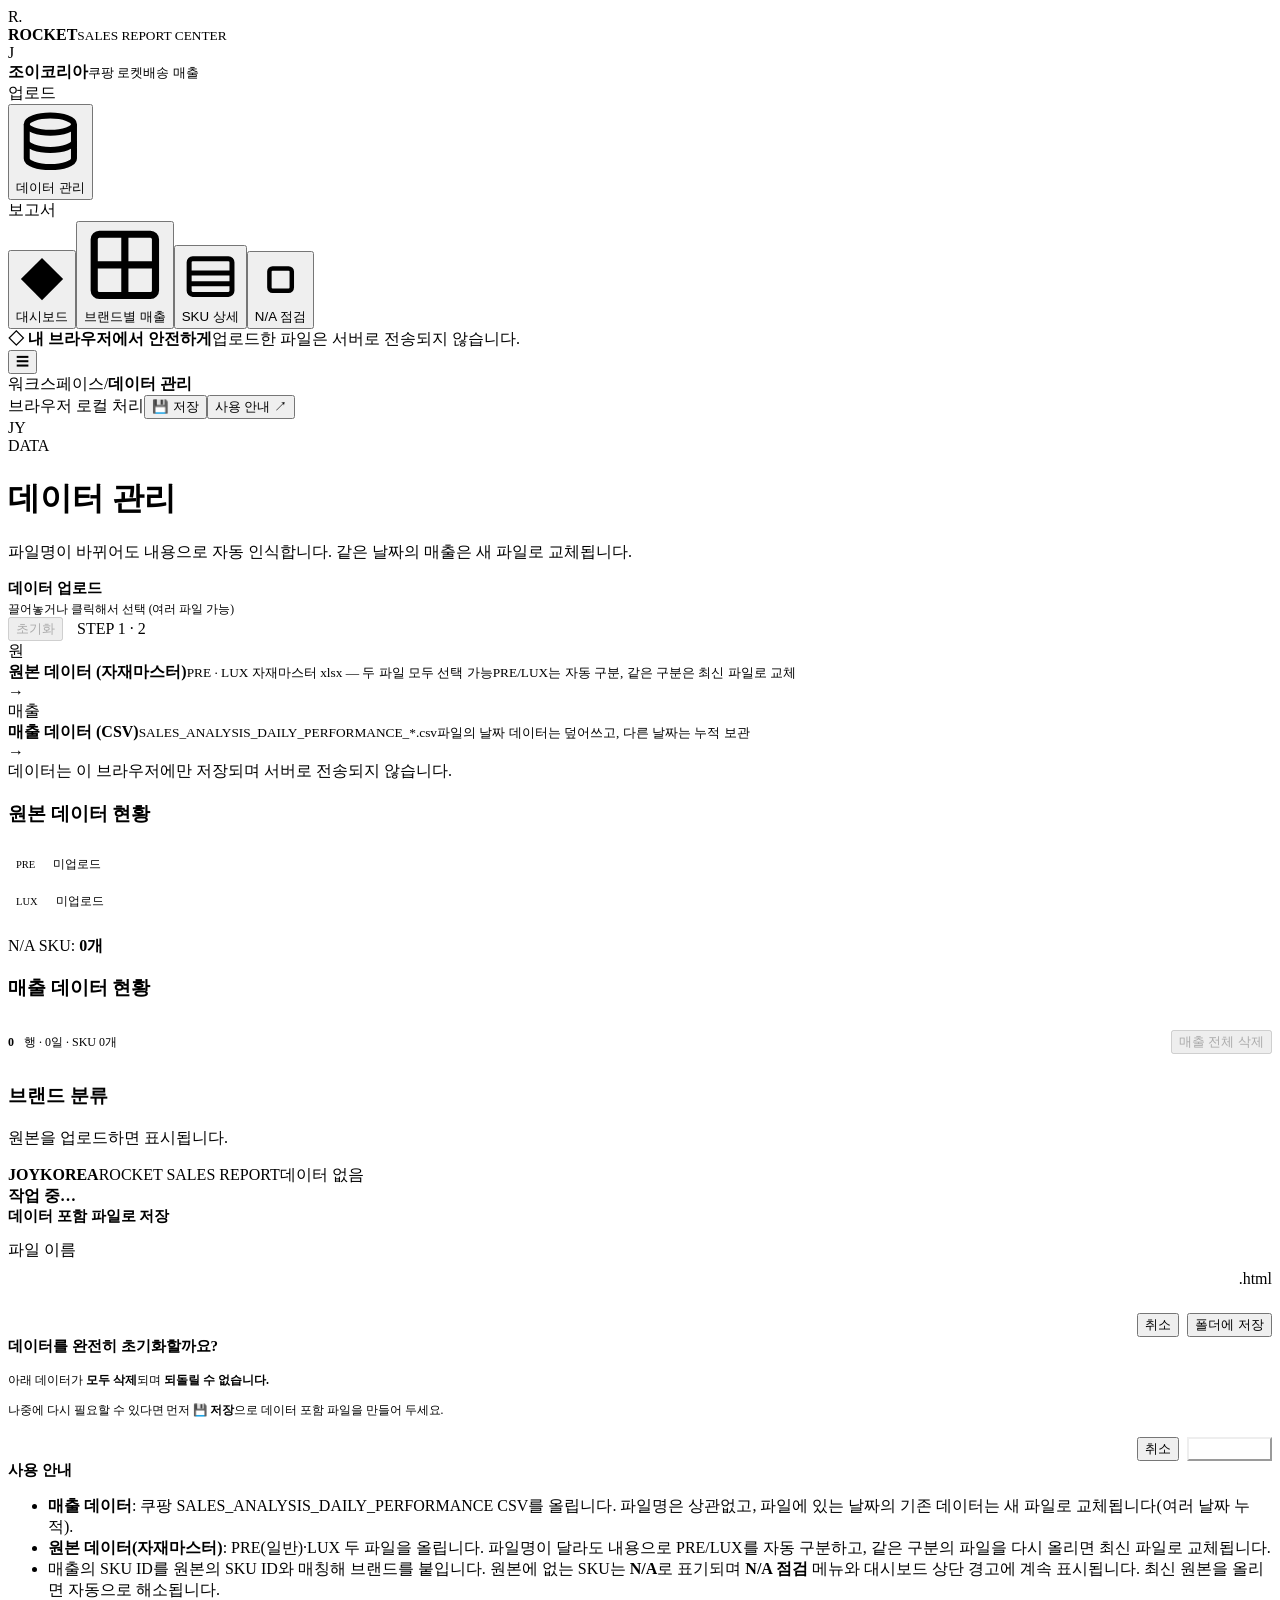
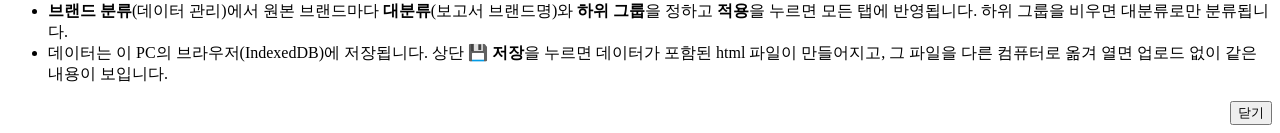
<file: src/app.template.html>
<!DOCTYPE html>
<html lang="ko">
<head>
<meta charset="utf-8">
<meta name="viewport" content="width=device-width, initial-scale=1">
<title>쿠팡 로켓배송 매출 리포트</title>
<style>
/*REFCSS*/
  .badge { margin-left: auto; background: var(--err-text); color: #fff; border-radius: 10px; font-size: 10px; padding: 1px 7px; font-weight: 700; }
  .mi.on .badge { margin-left: 6px; }
  .mi.on::after { content: none; }
  .pill { display: inline-block; font-size: 10.5px; padding: 2px 8px; border-radius: 10px; background: #F1F3F5; color: var(--sub); }
  .pill.na { background: var(--err-bg); color: var(--err-text); border: 1px solid var(--err-line); font-weight: 700; }
  .pill.ok { background: var(--teal-bg); color: var(--teal); }
  .pill.stop { background: #F1F3F5; color: #8A929E; }
  table.t td.na, table.t td.l.na { color: var(--err-text); font-weight: 700; }
  table.t tr.ch td.l { padding-left: 34px; color: var(--sub); }
  table.t tr.gtot td { background: #F7FAF9; font-weight: 700; }
  table.t tr.sum td { border-top: 1px solid var(--teal-line); }
  table.t tr.gtot td.fc { background: #F7FAF9; }
  table.t tr.narow td { background: #FFF4F4; }
  table.t tr.narow td.fc { background: #FFF4F4; }
  .banner { display:flex; align-items:center; gap:14px; }
  .banner .btn { margin-left:auto; }
  .bars { display:flex; flex-direction:column; gap:9px; margin-top:16px; }
  .bars .b { display:grid; grid-template-columns: 112px 1fr 92px; align-items:center; gap:10px; font-size:11.5px; color:var(--sub); }
  .bars .b .n { overflow:hidden; text-overflow:ellipsis; white-space:nowrap; }
  .bars .b .tr { height:14px; background:#F1F3F5; border-radius:3px; overflow:hidden; }
  .bars .b .tr i { display:block; height:100%; background:var(--teal2); border-radius:3px; }
  .bars .b.na .tr i { background: var(--up); }
  .bars .b .v { text-align:right; color:var(--text); font-weight:600; }
  .seg { display:inline-flex; border:1px solid var(--line); border-radius:6px; overflow:hidden; }
  .seg button { border:0; background:#fff; height:34px; padding:0 14px; font-size:12px; }
  .seg button.on { background:var(--teal); color:#fff; font-weight:700; }
  .fl { display:flex; align-items:center; gap:10px; padding:10px 0; border-bottom:1px solid var(--line2); font-size:12px; }
  .fl:last-child { border-bottom:0; }
  .fl .sp { margin-left:auto; display:flex; gap:8px; align-items:center; color: var(--muted); font-size:11px; }
  svg text { font-family: inherit; }
  rect.dbar { cursor: pointer; transition: filter .1s; }
  rect.dbar:hover { filter: brightness(.82); }
  #ctip { position: fixed; z-index: 60; pointer-events: none; display: none; background: #111827; color: #fff; border-radius: 8px; padding: 10px 12px; font-size: 11.5px; line-height: 1.6; box-shadow: 0 8px 24px rgba(0,0,0,.18); white-space: nowrap; }
  #ctip b { display: block; font-size: 12px; margin-bottom: 2px; }
  #ctip .g { font-size: 15px; font-weight: 800; color: #7FD1B5; }
  #ctip span { color: #B4BAC2; }
  .ov .bx .msg b { display: inline; margin: 0; }
</style>
</head>
<body>
<div class="app">
  <aside id="side">
    <div class="logo"><div class="mark">R<i>.</i></div><div><b>ROCKET</b><small>SALES REPORT CENTER</small></div></div>
    <div class="ws"><div class="av">J</div><div><b>조이코리아</b><small>쿠팡 로켓배송 매출</small></div><span class="dot"></span></div>
    <nav class="menu" id="menu"></nav>
    <div class="side-foot"><b>◇ 내 브라우저에서 안전하게</b>업로드한 파일은 서버로 전송되지 않습니다.</div>
  </aside>
  <div class="main">
    <div class="topbar">
      <button class="menu-btn" id="menuBtn">☰</button>
      <div class="crumb">워크스페이스<span>/</span><b id="crumb">대시보드</b></div>
      <div class="right"><span class="local" id="saveInfo">브라우저 로컬 처리</span><button class="btn pri sm" id="saveBtn" title="데이터를 포함한 html 파일로 저장">💾 저장</button><button class="link" id="helpBtn">사용 안내 ↗</button><div class="me">JY</div></div>
    </div>
    <div class="scroll" id="scroll">
      <div class="page" id="page"></div>
      <footer class="f"><span><b>JOYKOREA</b>ROCKET SALES REPORT</span><span id="foot">데이터 없음</span></footer>
    </div>
  </div>
</div>
<input type="file" id="fileSales" multiple accept=".csv,.tsv,.txt,.xlsx,.xlsm" hidden>
<input type="file" id="fileMaster" multiple accept=".xlsx,.xlsm" hidden>
<div id="ctip"></div>
<div class="ov" id="ov"><div class="bx"><b id="ovT">작업 중…</b><small id="ovS"></small><div class="bar"><i id="ovB"></i></div></div></div>
<div class="ov modal" id="saveDlg"><div class="bx">
  <b style="font-size:15px">데이터 포함 파일로 저장</b>
  <div class="fld" style="margin:14px 0 10px"><label>파일 이름</label><div style="display:flex;align-items:center;gap:6px"><input id="saveName" style="flex:1;height:36px;border:1px solid var(--line);border-radius:6px;padding:0 10px"><span style="color:var(--muted)">.html</span></div></div>
  <div class="msg warn" id="saveHint" style="font-size:11.5px;line-height:1.7;margin:0 0 16px"></div>
  <div style="display:flex;justify-content:flex-end;gap:8px;flex-wrap:wrap"><button class="btn" id="saveCancel">취소</button><button class="btn" id="savePick" style="display:none">📁 저장 위치 선택…</button><button class="btn pri" id="saveOk">폴더에 저장</button></div>
</div></div>
<div class="ov modal" id="resetDlg"><div class="bx">
  <b style="font-size:15px">데이터를 완전히 초기화할까요?</b>
  <div class="msg err" style="font-size:12px;line-height:1.8;margin:14px 0 10px">아래 데이터가 <b>모두 삭제</b>되며 <b>되돌릴 수 없습니다.</b><ul id="resetList" style="margin:6px 0 0;padding-left:18px;color:inherit;font-size:12px"></ul></div>
  <p style="font-size:11.5px;color:var(--sub);margin:0 0 16px;line-height:1.7">나중에 다시 필요할 수 있다면 먼저 <b style="display:inline">💾 저장</b>으로 데이터 포함 파일을 만들어 두세요.</p>
  <div style="display:flex;justify-content:flex-end;gap:8px"><button class="btn" id="resetCancel">취소</button><button class="btn" id="resetOk" style="background:var(--err-text);border-color:var(--err-text);color:#fff">완전 초기화</button></div>
</div></div>
<div class="ov modal" id="help"><div class="bx">
  <b style="font-size:15px">사용 안내</b>
  <ul>
    <li><b>매출 데이터</b>: 쿠팡 SALES_ANALYSIS_DAILY_PERFORMANCE CSV를 올립니다. 파일명은 상관없고, 파일에 있는 날짜의 기존 데이터는 새 파일로 교체됩니다(여러 날짜 누적).</li>
    <li><b>원본 데이터(자재마스터)</b>: PRE(일반)·LUX 두 파일을 올립니다. 파일명이 달라도 내용으로 PRE/LUX를 자동 구분하고, 같은 구분의 파일을 다시 올리면 최신 파일로 교체됩니다.</li>
    <li>매출의 SKU ID를 원본의 SKU ID와 매칭해 브랜드를 붙입니다. 원본에 없는 SKU는 <b>N/A</b>로 표기되며 <b>N/A 점검</b> 메뉴와 대시보드 상단 경고에 계속 표시됩니다. 최신 원본을 올리면 자동으로 해소됩니다.</li>
    <li><b>브랜드 분류</b>(데이터 관리)에서 원본 브랜드마다 <b>대분류</b>(보고서 브랜드명)와 <b>하위 그룹</b>을 정하고 <b>적용</b>을 누르면 모든 탭에 반영됩니다. 하위 그룹을 비우면 대분류로만 분류됩니다.</li>
    <li>데이터는 이 PC의 브라우저(IndexedDB)에 저장됩니다. 상단 <b>💾 저장</b>을 누르면 데이터가 포함된 html 파일이 만들어지고, 그 파일을 다른 컴퓨터로 옮겨 열면 업로드 없이 같은 내용이 보입니다.</li>
  </ul>
  <div style="text-align:right"><button class="btn" id="helpClose">닫기</button></div>
</div></div>

<!--XLSX-->
<script>
'use strict';
// 저장 기능용: 화면이 그려지기 전 이 html 원본을 확보
const PRISTINE = '<!DOCTYPE html>\n' + document.documentElement.outerHTML;
/* ============================== utils ============================== */
const $ = (s, r = document) => r.querySelector(s);
const esc = (s) => String(s == null ? '' : s).replace(/[&<>"]/g, (c) => ({ '&': '&amp;', '<': '&lt;', '>': '&gt;', '"': '&quot;' }[c]));
const N = (v) => (v == null || !isFinite(v)) ? 0 : v;
const fmt = (v) => Math.round(N(v)).toLocaleString('ko-KR');
const fmtW = (v) => { v = N(v); const a = Math.abs(v); if (a >= 1e8) return (v / 1e8).toFixed(2) + '억'; if (a >= 1e4) return Math.round(v / 1e4).toLocaleString('ko-KR') + '만'; return fmt(v); };
const pct = (v, d = 1) => (N(v)).toFixed(d) + '%';
const pad2 = (n) => (n < 10 ? '0' + n : '' + n);
const norm = (s) => String(s == null ? '' : s).replace(/\s+/g, '');
const tick = () => new Promise((r) => setTimeout(r, 0));
const WD = ['일', '월', '화', '수', '목', '금', '토'];
const ymd = (d) => d.getUTCFullYear() + '-' + pad2(d.getUTCMonth() + 1) + '-' + pad2(d.getUTCDate());
const parseYmd = (s) => { const [y, m, d] = s.split('-').map(Number); return new Date(Date.UTC(y, m - 1, d)); };
const addDays = (s, n) => { const d = parseYmd(s); d.setUTCDate(d.getUTCDate() + n); return ymd(d); };
function toDateStr(v) {
  if (v == null || v === '') return null;
  if (typeof v === 'number') {
    if (v > 19000000 && v < 30000000) { const s = String(Math.round(v)); return s.slice(0, 4) + '-' + s.slice(4, 6) + '-' + s.slice(6, 8); }
    if (v > 20000 && v < 80000) return ymd(new Date(Date.UTC(1899, 11, 30) + Math.round(v) * 86400000));
    return null;
  }
  const t = String(v).trim(); let m;
  if ((m = t.match(/^(\d{4})(\d{2})(\d{2})$/))) return m[1] + '-' + m[2] + '-' + m[3];
  if ((m = t.match(/^(\d{4})\s*[-./년]\s*(\d{1,2})\s*[-./월]\s*(\d{1,2})/))) return m[1] + '-' + pad2(+m[2]) + '-' + pad2(+m[3]);
  return null;
}
function toNum(v) { if (typeof v === 'number') return isFinite(v) ? v : 0; if (v == null || v === '') return 0; const n = parseFloat(String(v).replace(/[,\s%]/g, '')); return isFinite(n) ? n : 0; }
function toId(v) {
  let t = v == null ? '' : String(v).trim();
  if (/^\d+\.0+$/.test(t)) t = t.replace(/\.0+$/, '');
  if (/^\d+(\.\d+)?[eE]\+?\d+$/.test(t)) t = String(Math.round(Number(t)));
  return t;
}
function download(name, blob) { const a = document.createElement('a'); a.href = URL.createObjectURL(blob); a.download = name; document.body.appendChild(a); a.click(); setTimeout(() => { URL.revokeObjectURL(a.href); a.remove(); }, 500); }
function toCSV(rows) { return '﻿' + rows.map((r) => r.map((c) => { c = c == null ? '' : String(c); return /[",\n]/.test(c) ? '"' + c.replace(/"/g, '""') + '"' : c; }).join(',')).join('\r\n'); }

/* ============================== storage ============================== */
const DB = {
  db: null,
  open() { return new Promise((res, rej) => { try { const r = indexedDB.open('rocket-sales', 1); r.onupgradeneeded = () => r.result.createObjectStore('kv'); r.onsuccess = () => { this.db = r.result; res(); }; r.onerror = () => rej(r.error); } catch (e) { rej(e); } }); },
  get(k) { return new Promise((res) => { if (!this.db) return res(null); const q = this.db.transaction('kv').objectStore('kv').get(k); q.onsuccess = () => res(q.result == null ? null : q.result); q.onerror = () => res(null); }); },
  set(k, v) { return new Promise((res) => { if (!this.db) return res(); const t = this.db.transaction('kv', 'readwrite'); t.objectStore('kv').put(v, k); t.oncomplete = () => res(); t.onerror = () => res(); }); },
};

/* ============================== state ============================== */
// 원본 브랜드명 → [보고서 브랜드명, 상위그룹]  (그룹 빈값이면 브랜드명 자체)
// 원본 브랜드 -> { big: 대분류, sub: 하위 그룹 }  (하위 그룹이 비어 있으면 대분류로만 분류)
const DEFAULT_MAP = {
  'Isa Knox': { big: '이자녹스', sub: '' }, 'VONIN': { big: '보닌', sub: '' }, 'LacVert': { big: '라끄베르', sub: '' },
  'TFS.CareZone': { big: '케어존', sub: '' }, 'TFS.TPSY': { big: 'TPSY', sub: '' }, 'TFS.어글리러블리': { big: '어글리러블리', sub: '' },
  'TFS.색조': { big: '더페이스샵', sub: 'TFS.fmgt' }, 'LG PraL GLASSL': { big: 'LG Pra.L', sub: '' }, 'LG PraL SUPERF': { big: 'LG Pra.L', sub: '' },
};
const clone = (o) => JSON.parse(JSON.stringify(o));
// 원본 브랜드의 현재 분류 (사용자 지정 > 기본 규칙: TFS.* 는 더페이스샵 하위)
function effMap(raw) {
  const m = S.map[raw]; if (m) return { big: m.big || raw, sub: m.sub || '' };
  if (/^TFS\./.test(raw)) return { big: '더페이스샵', sub: raw };
  return { big: raw, sub: '' };
}
// 이전 버전 저장값([보고서 브랜드명, 상위 그룹]) 변환
function fromOldAlias(a) { const o = {}; for (const k in a) { const [n, g] = a[k]; o[k] = (g && g !== n) ? { big: g, sub: n } : { big: n || k, sub: '' }; } return o; }
const S = {
  sales: [],            // 일자별 매출 행
  masters: {},          // {PRE:{file,at,rows:[...]}, LUX:{...}}
  map: clone(DEFAULT_MAP),   // 브랜드 분류
  mapDraft: null,           // 적용 전 편집값
  sk: new Map(),        // sku -> master entry
  view: 'dash',
  f: { start: '', end: '', group: '', unit: 'day', q: '' },
  manual: {},           // 수동 브랜드 지정 {sku:{b,seg}}
  draft: { v: {}, seg: {}, chk: new Set() },
  sort: { sku: ['gmv', -1] },
  page: { sku: 0 },
};
const MENU = [
  ['업로드', [['upload', '데이터 관리', 'db']]],
  ['보고서', [['dash', '대시보드', 'dia'], ['brand', '브랜드별 매출', 'cat'], ['sku', 'SKU 상세', 'list'], ['na', 'N/A 점검', 'sq']]],
];
const ICO = {
  db: '<svg viewBox="0 0 16 16" fill="none" stroke="currentColor" stroke-width="1.4"><ellipse cx="8" cy="4" rx="5.5" ry="2"/><path d="M2.5 4v8c0 1.1 2.5 2 5.5 2s5.5-.9 5.5-2V4M2.5 8c0 1.1 2.5 2 5.5 2s5.5-.9 5.5-2"/></svg>',
  dia: '<svg viewBox="0 0 16 16" fill="currentColor"><path d="M8 1.5 14.5 8 8 14.5 1.5 8z"/></svg>',
  list: '<svg viewBox="0 0 16 16" fill="none" stroke="currentColor" stroke-width="1.4"><rect x="2" y="3" width="12" height="10" rx="1"/><path d="M2 7h12M2 10h12"/></svg>',
  cat: '<svg viewBox="0 0 16 16" fill="none" stroke="currentColor" stroke-width="1.4"><rect x="2" y="2" width="12" height="12" rx="1"/><path d="M8 2v12M2 8h12"/></svg>',
  sq: '<svg viewBox="0 0 16 16" fill="none" stroke="currentColor" stroke-width="1.4"><rect x="4.5" y="4.5" width="7" height="7" rx="1"/></svg>',
};

/* ============================== 매출 CSV/XLSX 파싱 ============================== */
function parseCSVText(text) {
  const rows = []; let row = [], cur = '', q = false, i = 0; const n = text.length;
  const delim = (text.slice(0, 2000).split('\t').length > text.slice(0, 2000).split(',').length) ? '\t' : ',';
  if (text.charCodeAt(0) === 0xFEFF) i = 1;
  for (; i < n; i++) {
    const c = text[i];
    if (q) { if (c === '"') { if (text[i + 1] === '"') { cur += '"'; i++; } else q = false; } else cur += c; }
    else if (c === '"') q = true;
    else if (c === delim) { row.push(cur); cur = ''; }
    else if (c === '\n') { row.push(cur); rows.push(row); row = []; cur = ''; }
    else if (c !== '\r') cur += c;
  }
  if (cur !== '' || row.length) { row.push(cur); rows.push(row); }
  return rows;
}
async function readRowsFromFile(file) {
  const buf = await file.arrayBuffer();
  if (/\.xls[xm]$/i.test(file.name)) {
    const wb = XLSX.read(new Uint8Array(buf), { type: 'array' });
    const ws = wb.Sheets[wb.SheetNames[0]];
    return XLSX.utils.sheet_to_json(ws, { header: 1, raw: true, defval: '' });
  }
  let text = new TextDecoder('utf-8').decode(buf);
  if (text.indexOf('�') >= 0 && !/날짜/.test(text.slice(0, 400))) { try { text = new TextDecoder('euc-kr').decode(buf); } catch (e) {} }
  return parseCSVText(text);
}
const SALES_COLS = {
  d: ['날짜'], sku: ['SKUID'], bc: ['바코드'], name: ['SKU명'], brand: ['브랜드'], cat: ['상품카테고리'], sub: ['하위카테고리'], det: ['세부카테고리'], fresh: ['로켓프레시'],
  gmv: ['매출액(GMV)'], qty: ['판매수량(SKUID)'], ret: ['반품수량'], cogs: ['매입원가(COGS)'], amv: ['AMV'], orders: ['주문건수'], cust: ['주문고객수'], views: ['조회수'],
};
function parseSales(rows) {
  let hi = rows.findIndex((r) => r.some((c) => norm(c) === '날짜') && r.some((c) => norm(c) === 'SKUID'));
  if (hi < 0) throw new Error('매출 파일 형식이 아닙니다. (날짜, SKU ID 컬럼 필요)');
  const hd = rows[hi].map(norm); const ix = {};
  for (const k in SALES_COLS) { ix[k] = -1; for (const nm of SALES_COLS[k]) { const p = hd.indexOf(nm); if (p >= 0) { ix[k] = p; break; } } }
  if (ix.gmv < 0) throw new Error('매출액(GMV) 컬럼을 찾지 못했습니다.');
  const g = (r, k) => ix[k] >= 0 ? r[ix[k]] : '';
  const out = [];
  for (let i = hi + 1; i < rows.length; i++) {
    const r = rows[i]; const d = toDateStr(g(r, 'd')); const sku = toId(g(r, 'sku'));
    if (!d || !sku) continue;
    out.push({ d, sku, bc: toId(g(r, 'bc')), name: String(g(r, 'name') || '').trim(), cb: String(g(r, 'brand') || '').trim(), c1: String(g(r, 'cat') || '').trim(), c2: String(g(r, 'sub') || '').trim(), c3: String(g(r, 'det') || '').trim(),
      fresh: String(g(r, 'fresh')).toUpperCase() === 'YES', gmv: toNum(g(r, 'gmv')), amv: toNum(g(r, 'amv')), qty: toNum(g(r, 'qty')), ret: toNum(g(r, 'ret')), cogs: toNum(g(r, 'cogs')), orders: toNum(g(r, 'orders')), cust: toNum(g(r, 'cust')), views: toNum(g(r, 'views')) });
  }
  return out;
}

/* ============================== 원본(자재마스터) 파싱 ============================== */
const LUX_BRANDS = ['OHUI', '후', '숨37', 'BELIF', 'LGPRAL'];
async function parseMaster(file) {
  const buf = new Uint8Array(await file.arrayBuffer());
  const names = XLSX.read(buf, { type: 'array', bookSheets: true }).SheetNames;
  const sn = names.find((s) => /^마스터/.test(s)) || names.find((s) => /마스터|master/i.test(s));
  if (!sn) throw new Error('"마스터" 시트를 찾지 못했습니다. (시트: ' + names.join(', ') + ')');
  const wb = XLSX.read(buf, { type: 'array', sheets: [sn] });
  const aoa = XLSX.utils.sheet_to_json(wb.Sheets[sn], { header: 1, raw: true, defval: '' });
  const hi = aoa.slice(0, 15).findIndex((r) => r.some((c) => norm(c) === 'SKUID') && r.some((c) => norm(c) === '브랜드'));
  if (hi < 0) throw new Error('원본 형식이 아닙니다. (브랜드, SKU ID 컬럼 필요)');
  const hd = aoa[hi].map(norm); const p = (n) => hd.indexOf(n);
  const ix = { brand: p('브랜드'), sku: p('SKUID'), code: p('제품코드'), name: p('SAP자재명'), st: p('구분'), po: p('발주가능상태'), sup: p('공급가'), con: p('소비자가'), cat: p('카테고리'), bc: p('바코드'), stock: p('쿠팡재고') };
  const rows = []; const seen = new Set();
  for (let i = hi + 1; i < aoa.length; i++) {
    const r = aoa[i]; const sku = toId(r[ix.sku]); const brand = String(r[ix.brand] || '').trim();
    if (!/^\d+$/.test(sku) || !brand) continue;
    if (seen.has(sku)) continue; seen.add(sku);
    rows.push({ sku, brand, code: toId(r[ix.code]), name: String(r[ix.name] || '').trim(), st: String(r[ix.st] || '').trim(), po: String(r[ix.po] || '').trim(), sup: toNum(r[ix.sup]), con: toNum(r[ix.con]), cat: String(r[ix.cat] || '').trim() });
  }
  const bs = new Set(rows.map((r) => norm(r.brand).toUpperCase()));
  const lux = LUX_BRANDS.filter((b) => bs.has(b)).length;
  let slot = (/LUX/i.test(file.name) || /LUX/i.test(sn)) ? 'LUX' : (/PRE/i.test(sn) ? 'PRE' : (lux >= 2 ? 'LUX' : 'PRE'));
  if (lux >= 2) slot = 'LUX'; else if (/PRE/i.test(sn)) slot = 'PRE';
  return { slot, file: file.name, sheet: sn, at: new Date().toISOString(), rows };
}

/* ============================== 매칭 / 집계 ============================== */
function rebuildIndex() {
  S.sk = new Map();
  for (const slot of ['PRE', 'LUX']) { const m = S.masters[slot]; if (!m) continue; for (const r of m.rows) if (!S.sk.has(r.sku)) S.sk.set(r.sku, { r, slot }); }
  for (const k of Object.keys(S.manual)) if (S.sk.has(k)) delete S.manual[k];   // 원본에 생기면 수동 지정 자동 해제
  const info = new Map(), csvSeg = new Map();   // 브랜드 -> {g, seg}, CSV브랜드 -> seg
  for (const r of S.sales) {
    const e = S.sk.get(r.sku);
    if (e) { const m = e.r; const em = effMap(m.brand); r.g = em.big; r.b = em.sub || em.big; r.st = m.st; r.na = false; r.man = false; r.gift = false; r.seg = e.slot;
      if (!info.has(r.b)) info.set(r.b, { g: r.g, seg: e.slot }); if (r.cb && !csvSeg.has(r.cb)) csvSeg.set(r.cb, e.slot); }
  }
  S.brandInfo = info; S.csvSeg = csvSeg;
  for (const r of S.sales) {
    if (S.sk.has(r.sku)) continue;
    const mn = S.manual[r.sku];
    if (mn) { const bi = info.get(mn.b); r.b = mn.b; r.g = bi ? bi.g : (/^TFS\./.test(mn.b) ? '더페이스샵' : mn.b); r.seg = mn.seg; r.st = ''; r.na = false; r.man = true; r.gift = false; }
    else if (isGift(r.name)) { r.b = '사은품'; r.g = '사은품'; r.st = ''; r.na = false; r.man = false; r.seg = ''; r.gift = true; }
    else { r.b = 'N/A'; r.g = 'N/A'; r.st = ''; r.na = true; r.man = false; r.seg = ''; r.gift = false; }
  }
}
const isGift = (name) => /사은품/.test(name || '');
function guessSeg(brand, cb) { const bi = S.brandInfo && S.brandInfo.get(brand); if (bi) return bi.seg; const c = S.csvSeg && S.csvSeg.get(cb); return c || 'PRE'; }
const SEGN = { PRE: 'PRE 프리미엄', LUX: 'LUX 럭셔리', '': '미분류(N/A)' };
const hasMaster = () => Object.keys(S.masters).length > 0;
const dates = () => { const s = new Set(); for (const r of S.sales) s.add(r.d); return [...s].sort(); };
function filtered(start, end) {
  const f = S.f; return S.sales.filter((r) => r.d >= start && r.d <= end && (!f.group || r.g === f.group || r.b === f.group));
}
const ZERO = () => ({ gmv: 0, amv: 0, qty: 0, ret: 0, orders: 0, cust: 0, views: 0, cogs: 0, rows: 0 });
function add(a, r) { a.gmv += r.gmv; a.amv += r.amv; a.qty += r.qty; a.ret += r.ret; a.orders += r.orders; a.cust += r.cust; a.views += r.views; a.cogs += r.cogs; a.rows++; }
function aggBy(rows, fn) { const m = new Map(); for (const r of rows) { const k = fn(r); let a = m.get(k); if (!a) { a = ZERO(); m.set(k, a); } add(a, r); } return m; }
function total(rows) { const a = ZERO(); for (const r of rows) add(a, r); a.skus = new Set(rows.map((r) => r.sku)).size; return a; }
const delta = (cur, prev) => prev ? (cur - prev) / prev * 100 : null;
function deltaHTML(d) { if (d == null) return '<span style="color:var(--muted)">비교 없음</span>'; return '<b class="' + (d >= 0 ? 'up' : 'down') + '">' + (d >= 0 ? '▲ ' : '▼ ') + Math.abs(d).toFixed(1) + '%</b>'; }
function naSummary(withZero) {
  const m = new Map();
  for (const r of S.sales) if (r.na) { let a = m.get(r.sku); if (!a) { a = { sku: r.sku, bc: r.bc, name: r.name, cb: r.cb, gmv: 0, qty: 0, days: new Set(), last: '' }; m.set(r.sku, a); } a.gmv += r.gmv; a.qty += r.qty; a.days.add(r.d); if (r.d > a.last) a.last = r.d; }
  const all = [...m.values()].sort((a, b) => b.gmv - a.gmv);
  return withZero ? all : all.filter((a) => Math.round(a.gmv) !== 0);   // GMV 0원 SKU 제외
}

/* ============================== UI helpers ============================== */
function overlay(show, t, s, p) { $('#ov').classList.toggle('on', show); if (t) $('#ovT').textContent = t; $('#ovS').textContent = s || ''; $('#ovB').style.width = (p || 0) + '%'; }
function renderMenu() {
  const na = S.sales.length ? naSummary().length : 0;
  $('#menu').innerHTML = MENU.map(([g, items]) => '<div class="grp">' + g + '</div>' + items.map(([id, nm, ic]) =>
    '<button class="mi' + (S.view === id ? ' on' : '') + '" data-v="' + id + '">' + ICO[ic] + nm + (id === 'na' && na ? '<span class="badge">' + na + '</span>' : '') + '</button>').join('')).join('');
  $('#menu').querySelectorAll('.mi').forEach((b) => b.onclick = () => { go(b.dataset.v); $('#side').classList.remove('open'); });
}
function go(v) { S.view = v; $('#scroll').scrollTop = 0; render(); }
function groupsList() { const s = new Set(); for (const r of S.sales) s.add(r.g); return [...s].sort((a, b) => a === 'N/A' ? 1 : b === 'N/A' ? -1 : a.localeCompare(b, 'ko')); }
function ensureRange() {
  const ds = dates(); if (!ds.length) return;
  if (!S.f.start || !S.f.end || S.f.start < ds[0] || S.f.end > ds[ds.length - 1] || S.f.start > S.f.end) { S.f.start = ds[0]; S.f.end = ds[ds.length - 1]; }
}
function filterBar(opts = {}) {
  const gs = groupsList(); const f = S.f;
  return '<div class="card filters">' +
    '<div class="fld"><label>시작일</label><input type="date" id="fS" value="' + f.start + '"></div><div class="range">~</div>' +
    '<div class="fld"><label>종료일</label><input type="date" id="fE" value="' + f.end + '"></div>' +
    '<div class="fld"><label>브랜드(대분류)</label><select id="fG"><option value="">전체</option>' + gs.map((g) => '<option' + (f.group === g ? ' selected' : '') + '>' + esc(g) + '</option>').join('') + '</select></div>' +
    (opts.unit ? '<div class="fld"><label>집계 단위</label><div class="seg"><button data-u="day" class="' + (f.unit === 'day' ? 'on' : '') + '">일별</button><button data-u="month" class="' + (f.unit === 'month' ? 'on' : '') + '">월별</button></div></div>' : '') +
    '<button class="btn pri" id="fGo">조회하기</button></div>';
}
function bindFilter() {
  const go2 = () => { S.f.start = $('#fS').value; S.f.end = $('#fE').value; S.f.group = $('#fG').value; S.page.sku = 0; render(); };
  const b = $('#fGo'); if (b) b.onclick = go2;
  document.querySelectorAll('.seg [data-u]').forEach((x) => x.onclick = () => { S.f.unit = x.dataset.u; go2(); });
}
function naBanner() {
  if (!S.sales.length) return '';
  const na = naSummary(); if (!na.length) return '';
  const g = na.reduce((a, r) => a + r.gmv, 0); const cbs = [...new Set(na.map((r) => r.cb || '(없음)'))];
  return '<div class="msg err banner"><div><b>⚠ 원본에서 브랜드를 찾지 못한 SKU(N/A) ' + na.length + '개</b> · 매출 ' + fmt(g) + '원<br><span style="font-size:11px">CSV 기준 브랜드: ' + esc(cbs.slice(0, 8).join(', ')) + (cbs.length > 8 ? ' 외' : '') + ' — 최신 원본 데이터를 업로드하면 해소될 수 있습니다.</span></div><button class="btn sm red" data-go="na">N/A 점검 보기</button></div>';
}
function bindGo() { document.querySelectorAll('[data-go]').forEach((b) => b.onclick = () => go(b.dataset.go)); }
function emptyHero() {
  return '<div class="ph"><div><div class="eyebrow">ROCKET SALES REPORT</div><h1>쿠팡 로켓배송 매출 리포트</h1><p>매출 CSV와 원본(자재마스터)을 올리면 브랜드별 매출 보고서가 만들어집니다.</p></div></div><div class="hero card" style="padding-bottom:30px"><div class="ic"><svg width="24" height="24" viewBox="0 0 16 16" fill="none" stroke="currentColor" stroke-width="1.4"><ellipse cx="8" cy="4" rx="5.5" ry="2"/><path d="M2.5 4v8c0 1.1 2.5 2 5.5 2s5.5-.9 5.5-2V4M2.5 8c0 1.1 2.5 2 5.5 2s5.5-.9 5.5-2"/></svg></div><h2>데이터를 올려 주세요</h2><p>① 원본 데이터(PRE·LUX 자재마스터 xlsx)<br>② 매출 데이터(SALES_ANALYSIS_DAILY_PERFORMANCE CSV)</p><button class="btn pri" data-go="upload">데이터 관리로 이동</button></div>';
}

/* ============================== charts ============================== */
function dailyChart(rows, start, end) {
  const m = aggBy(rows, (r) => r.d); const days = []; for (let d = start; d <= end; d = addDays(d, 1)) days.push(d);
  if (days.length > 400) return '<div class="empty-row">기간이 너무 깁니다.</div>';
  const vals = days.map((d) => m.get(d) || ZERO()); const max = Math.max(1, ...vals.map((v) => v.gmv));
  const bw = Math.max(14, Math.min(40, Math.floor(900 / days.length))); const H = 220, pt = 14, pb = 34; const W = Math.max(days.length * bw, 600);
  const step = max > 0 ? Math.pow(10, Math.floor(Math.log10(max))) : 1; let tk = step * Math.ceil(max / step / 4); const ticks = []; for (let t = 0; t <= max * 1.001; t += tk) ticks.push(t);
  const top = ticks[ticks.length - 1] < max ? ticks[ticks.length - 1] + tk : ticks[ticks.length - 1]; const y = (v) => pt + (H - pt - pb) * (1 - v / top);
  let svg = '<svg width="' + W + '" height="' + H + '" style="display:block">';
  ticks.forEach((t) => svg += '<line x1="0" x2="' + W + '" y1="' + y(t) + '" y2="' + y(t) + '" stroke="#EEF0F2"/>');
  let pts = '';
  vals.forEach((v, i) => {
    const x = i * bw + bw * 0.18, w = bw * 0.64, yy = y(v.gmv); const wk = parseYmd(days[i]).getUTCDay();
    svg += '<rect x="' + x + '" y="' + yy + '" width="' + w + '" height="' + Math.max(0, H - pb - yy) + '" fill="' + (wk === 0 || wk === 6 ? '#8CC5B0' : 'var(--teal2)') + '" rx="2" class="dbar" data-d="' + days[i] + ' (' + WD[wk] + ')" data-g="' + Math.round(v.gmv) + '" data-a="' + Math.round(v.amv) + '" data-q="' + Math.round(v.qty) + '" data-o="' + Math.round(v.orders) + '"></rect>';
    pts += (i ? 'L' : 'M') + (i * bw + bw / 2) + ' ' + y(v.amv) + ' ';
    if (days.length <= 45 || i % Math.ceil(days.length / 30) === 0) svg += '<text x="' + (i * bw + bw / 2) + '" y="' + (H - 16) + '" font-size="9.5" fill="#8A929E" text-anchor="middle">' + days[i].slice(5) + '</text><text x="' + (i * bw + bw / 2) + '" y="' + (H - 4) + '" font-size="9" fill="#B4BAC2" text-anchor="middle">' + WD[wk] + '</text>';
  });
  svg += '<path d="' + pts + '" fill="none" stroke="#1F2937" stroke-width="1.5"/></svg>';
  const yax = '<svg width="52" height="' + H + '">' + ticks.map((t) => '<text x="48" y="' + (y(t) + 3) + '" font-size="9.5" fill="#8A929E" text-anchor="end">' + fmtW(t) + '</text>').join('') + '</svg>';
  return '<div class="chart"><div class="yax">' + yax + '</div><div class="sc">' + svg + '</div></div>';
}
function barList(entries, key, naKey) {
  const max = Math.max(1, ...entries.map((e) => e[1][key]));
  return '<div class="bars">' + entries.map(([n, a]) => '<div class="b' + (n === 'N/A' ? ' na' : '') + '"><span class="n" title="' + esc(n) + '">' + esc(n) + '</span><span class="tr"><i style="width:' + (a[key] / max * 100) + '%"></i></span><span class="v">' + fmtW(a[key]) + '</span></div>').join('') + '</div>';
}

/* ============================== views ============================== */
function vDash() {
  ensureRange(); const f = S.f;
  const cur = filtered(f.start, f.end); const len = Math.round((parseYmd(f.end) - parseYmd(f.start)) / 864e5) + 1;
  const ps = addDays(f.start, -len), pe = addDays(f.start, -1); const prow = filtered(ps, pe); const hasPrev = prow.length > 0;
  const t = total(cur), p = total(prow);
  const kp = (ti, v, pv, sub, hl) => '<div class="card kpi' + (hl ? ' hl' : '') + '"><div class="t">' + ti + '</div><div class="v">' + v + '</div><div class="s">' + sub + ' ' + (hasPrev ? deltaHTML(delta(...pv)) : '<span>이전 기간 데이터 없음</span>') + '</div></div>';
  const days = new Set(cur.map((r) => r.d)).size;
  const byB = [...aggBy(cur, (r) => r.g).entries()].sort((a, b) => b[1].gmv - a[1].gmv);
  const top = [...aggBy(cur, (r) => r.sku).entries()].sort((a, b) => b[1].gmv - a[1].gmv).slice(0, 1);
  const nameOf = (sku) => { const r = cur.find((x) => x.sku === sku); return r ? r.name : sku; };
  const ins = [];
  if (byB.length) ins.push(['매출 1위', '<b>' + esc(byB[0][0]) + '</b> ' + fmt(byB[0][1].gmv) + '원 (전체의 ' + pct(byB[0][1].gmv / (t.gmv || 1) * 100) + ')']);
  const dayAgg = [...aggBy(cur, (r) => r.d).entries()].sort((a, b) => b[1].gmv - a[1].gmv);
  if (dayAgg.length) ins.push(['최고 일매출', '<b>' + dayAgg[0][0] + '</b> ' + fmt(dayAgg[0][1].gmv) + '원']);
  if (top[0]) ins.push(['TOP SKU', '<b>' + esc(nameOf(top[0][0])) + '</b> ' + fmt(top[0][1].gmv) + '원 · ' + fmt(top[0][1].qty) + '개']);
  const naRows = cur.filter((r) => r.na); if (naRows.length) ins.push(['N/A', '<b>' + fmt(naRows.reduce((a, r) => a + r.gmv, 0)) + '원</b>이 브랜드 미확인(N/A) 입니다. 원본을 최신으로 업데이트하세요.']);
  return '<div class="ph"><div><div class="eyebrow">DASHBOARD</div><h1>로켓배송 매출 대시보드</h1><p>쿠팡 SALES ANALYSIS 기준 · 원본 자재마스터로 브랜드 매칭</p></div><div class="acts"><button class="btn" id="xl">엑셀 다운로드</button></div></div>' +
    naBanner() + filterBar() +
    '<div class="meta"><span class="dot">조회 기간 ' + f.start + ' ~ ' + f.end + ' (' + days + '일 데이터)</span><span class="r">비교: <b>' + (hasPrev ? ps + ' ~ ' + pe : '-') + '</b></span></div>' +
    '<div class="kpis">' + kp('매출액(GMV)', fmtW(t.gmv) + '<small>원</small>', [t.gmv, p.gmv], '전기간 대비', 1) + kp('AMV', fmtW(t.amv) + '<small>원</small>', [t.amv, p.amv], '전기간 대비') + kp('판매수량', fmt(t.qty) + '<small>개</small>', [t.qty, p.qty], '전기간 대비') + kp('주문건수', fmt(t.orders) + '<small>건</small>', [t.orders, p.orders], '전기간 대비') + '</div>' +
    '<div class="row2"><div class="card ch"><div class="hd"><div><h3>일별 매출 추이</h3><p class="d">막대 = GMV · 선 = AMV (주말은 연한 색)</p></div></div>' + dailyChart(cur, f.start, f.end) + '</div>' +
    '<div class="card ops"><h3 style="margin:0 0 6px;font-size:15px">운영 지표</h3>' +
    '<div class="it">활성 SKU<b>' + fmt(t.skus) + '<small>개</small></b></div><div class="it">객단가(GMV/주문)<b>' + fmt(t.orders ? t.gmv / t.orders : 0) + '<small>원</small></b></div><div class="it">반품 수량<b>' + fmt(t.ret) + '<small>개</small></b></div><div class="it">조회수<b>' + fmt(t.views) + '</b></div><div class="it">N/A SKU<b class="' + (naSummary().length ? 'up' : '') + '">' + naSummary().length + '<small>개</small></b></div></div></div>' +
    '<div class="card ch" style="margin-bottom:18px"><h3>브랜드(대분류)별 GMV</h3><p class="d">상위 12개 · 하위 그룹은 대분류로 합산</p>' + barList(byB.slice(0, 12), 'gmv') + '</div>' +
    top30HTML(cur, t) + segGmvHTML(cur, t) +
    '<div class="card ins" style="margin-top:18px"><h3>인사이트</h3><p class="d">자동 요약</p><ul>' + ins.map(([k, v]) => '<li><i>' + k + '</i><span>' + v + '</span></li>').join('') + '</ul></div>';
}


function segList(cur, seg, n) {
  const m = new Map();
  for (const r of cur) { if (r.seg !== seg) continue; let a = m.get(r.sku); if (!a) { a = Object.assign(ZERO(), { sku: r.sku, name: r.name, b: r.b }); m.set(r.sku, a); } add(a, r); }
  return [...m.values()].sort((a, b) => b.gmv - a.gmv).slice(0, n);
}
function top30HTML(cur, t) {
  const col = (seg, label) => { const L = segList(cur, seg, 30); const sum = L.reduce((a, x) => a + x.gmv, 0); const segT = cur.filter((r) => r.seg === seg).reduce((a, r) => a + r.gmv, 0);
    return '<div class="card tc" style="margin:0"><div class="th" style="padding:18px 20px 12px"><div><h3>' + label + ' TOP 30 SKU</h3><p class="d">TOP 30 합계 ' + fmt(sum) + '원 · ' + label.split(' ')[0] + ' 전체의 ' + pct(sum / (segT || 1) * 100) + '</p></div></div><div class="tw" style="max-height:760px"><table class="t"><thead><tr><th class="c">#</th><th class="l">SKU 명</th><th class="l">브랜드</th><th>GMV</th><th>수량</th></tr></thead><tbody>' +
      (L.length ? L.map((x, i) => '<tr><td class="c">' + (i + 1) + '</td><td class="l" style="max-width:210px" title="' + esc(x.sku + ' ' + x.name) + '">' + esc(x.name) + '</td><td class="l">' + esc(x.b) + '</td><td class="em">' + fmt(x.gmv) + '</td><td>' + fmt(x.qty) + '</td></tr>').join('') : '<tr><td colspan="5" class="empty-row">데이터 없음</td></tr>') + '</tbody></table></div></div>'; };
  return '<div class="grid2" style="margin-bottom:18px;align-items:start">' + col('PRE', 'PRE 프리미엄') + col('LUX', 'LUX 럭셔리') + '</div>';
}
function segGmvHTML(cur, t) {
  const col = (seg, label) => {
    const rows = cur.filter((r) => r.seg === seg); const ent = [...aggBy(rows, (r) => r.g).entries()].sort((a, b) => b[1].gmv - a[1].gmv); const sum = rows.reduce((a, r) => a + r.gmv, 0);
    return '<div class="card ch"><h3>' + label + ' 브랜드별 GMV</h3><p class="d">합계 <b style="color:var(--text)">' + fmt(sum) + '원</b> · 전체의 ' + pct(sum / (t.gmv || 1) * 100) + ' · ' + ent.length + '개 브랜드</p>' + (ent.length ? barList(ent, 'gmv') : '<div class="empty-row">데이터 없음</div>') + '</div>';
  };
  const other = cur.filter((r) => !r.seg).reduce((a, r) => a + r.gmv, 0);
  return '<div class="grid2" style="margin-bottom:' + (other ? '8px' : '18px') + ';align-items:start">' + col('PRE', 'PRE 프리미엄') + col('LUX', 'LUX 럭셔리') + '</div>' +
    (other ? '<p class="note" style="margin:0 2px 18px">미분류(N/A) ' + fmt(other) + '원은 위 두 구분에 포함되지 않습니다.</p>' : '');
}
function periodKey(d) { return S.f.unit === 'month' ? d.slice(0, 7) : d; }
function vBrand() {
  ensureRange(); const f = S.f; const all0 = filtered(f.start, f.end); const cur = all0.filter((r) => !isGift(r.name) && !(r.na && Math.round(r.gmv) === 0));
  const giftN = new Set(all0.filter((r) => isGift(r.name)).map((r) => r.sku)).size;
  const keysSet = new Set(cur.map((r) => periodKey(r.d))); let keys = [...keysSet].sort();
  const gm = new Map(); // group -> {tot, per:Map, children: Map(brand -> {tot, per})}
  for (const r of cur) {
    const gk = r.seg + '|' + r.g; let g = gm.get(gk); if (!g) { g = { name: r.g, seg: r.seg, tot: ZERO(), per: new Map(), ch: new Map() }; gm.set(gk, g); }
    const k = periodKey(r.d); add(g.tot, r); let a = g.per.get(k); if (!a) { a = ZERO(); g.per.set(k, a); } add(a, r);
    let c = g.ch.get(r.b); if (!c) { c = { tot: ZERO(), per: new Map() }; g.ch.set(r.b, c); } add(c.tot, r); let b = c.per.get(k); if (!b) { b = ZERO(); c.per.set(k, b); } add(b, r);
  }
  const groups = [...gm.values()].sort((a, b) => b.tot.gmv - a.tot.gmv);
  const all = total(cur); const allPer = aggBy(cur, (r) => periodKey(r.d));
  const lab = (k) => S.f.unit === 'month' ? k.slice(2).replace('-', '.') : k.slice(5) + '(' + WD[parseYmd(k).getUTCDay()] + ')';
  const cell = (m, k) => '<td>' + (m.get(k) ? fmt(m.get(k).gmv) : '<span style="color:#C5CAD1">-</span>') + '</td>';
  const sg = new Map(); for (const r of cur) { let a = sg.get(r.seg); if (!a) { a = { tot: ZERO(), per: new Map() }; sg.set(r.seg, a); } add(a.tot, r); const k = periodKey(r.d); let b = a.per.get(k); if (!b) { b = ZERO(); a.per.set(k, b); } add(b, r); }
  let body = '<tr class="sum"><td class="l fc">전체 합계</td><td>' + fmt(all.gmv) + '</td><td>100%</td>' + keys.map((k) => cell(allPer, k)).join('') + '</tr>';
  for (const [sk, nm] of [['PRE', 'PRE 프리미엄 합계'], ['LUX', 'LUX 럭셔리 합계'], ['', '미분류(N/A) 합계']]) {
    const a = sg.get(sk); if (!a) continue;
    body += '<tr class="sum"><td class="l fc' + (sk === '' ? ' na' : '') + '">' + nm + '</td><td>' + fmt(a.tot.gmv) + '</td><td>' + pct(a.tot.gmv / (all.gmv || 1) * 100) + '</td>' + keys.map((k) => cell(a.per, k)).join('') + '</tr>';
    for (const d of groups.filter((x) => x.seg === sk)) {
      const g = d.name; const multi = d.ch.size > 1 || (d.ch.size === 1 && !d.ch.has(g));
      const naCls = g === 'N/A' ? ' narow' : '';
      body += '<tr class="' + (multi ? 'gtot' : '') + naCls + '"><td class="l fc k' + (g === 'N/A' ? ' na' : '') + '">' + esc(g) + (multi ? ' <span class="pill">총계</span>' : '') + '</td><td>' + fmt(d.tot.gmv) + '</td><td>' + pct(d.tot.gmv / (all.gmv || 1) * 100) + '</td>' + keys.map((k) => cell(d.per, k)).join('') + '</tr>';
      if (multi) for (const [b, c] of [...d.ch.entries()].sort((a, b) => b[1].tot.gmv - a[1].tot.gmv))
        body += '<tr class="ch"><td class="l fc">' + esc(b) + '</td><td>' + fmt(c.tot.gmv) + '</td><td>' + pct(c.tot.gmv / (all.gmv || 1) * 100) + '</td>' + keys.map((k) => cell(c.per, k)).join('') + '</tr>';
    }
  }
  return '<div class="ph"><div><div class="eyebrow">BRAND REPORT</div><h1>브랜드별 매출</h1><p>원본 SKU 매칭 기준 · 대분류 아래 하위 그룹별로 분리 (GMV, 원)</p></div><div class="acts"><button class="btn" id="xl">엑셀 다운로드</button><button class="btn" id="csv">CSV</button></div></div>' +
    naBanner() + filterBar({ unit: 1 }) +
    '<div class="card tc"><div class="th"><div><h3>브랜드 × ' + (f.unit === 'month' ? '월' : '일') + '별 GMV</h3><p class="d">N/A = 원본 데이터에 SKU가 없는 상품' + (giftN ? ' · 사은품 ' + giftN + '개 SKU 제외' : '') + '</p></div></div><div class="tw"><table class="t"><thead><tr><th class="l fc">브랜드</th><th>합계</th><th>비중</th>' + keys.map((k) => '<th>' + lab(k) + '</th>').join('') + '</tr></thead><tbody>' + body + '</tbody></table></div></div>';
}

const SKU_COLS = [['sku', 'SKU ID', 'l'], ['name', 'SKU 명', 'l'], ['b', '브랜드', 'l'], ['seg', 'PRE/LUX', 'l'], ['st', '원본 구분', 'l'], ['gmv', 'GMV'], ['amv', 'AMV'], ['qty', '판매수량'], ['orders', '주문건수'], ['views', '조회수'], ['cvr', '전환율'], ['asp', '평균단가']];
function skuRows() {
  ensureRange(); const f = S.f; const cur = filtered(f.start, f.end); const q = norm(S.f.q).toLowerCase();
  const m = new Map();
  for (const r of cur) { let a = m.get(r.sku); if (!a) { a = Object.assign(ZERO(), { sku: r.sku, name: r.name, b: r.b, g: r.g, st: r.st, na: r.na, cb: r.cb, seg: r.seg }); m.set(r.sku, a); } add(a, r); }
  let rows = [...m.values()].map((a) => (a.cvr = a.views ? a.orders / a.views * 100 : 0, a.asp = a.qty ? a.gmv / a.qty : 0, a));
  if (q) rows = rows.filter((a) => (a.sku + a.name + a.b).toLowerCase().replace(/\s+/g, '').includes(q));
  const [k, dir] = S.sort.sku; rows.sort((a, b) => (typeof a[k] === 'string' ? a[k].localeCompare(b[k], 'ko') : a[k] - b[k]) * dir);
  return rows;
}
function vSku() {
  const rows = skuRows(); const PS = 100; const pages = Math.max(1, Math.ceil(rows.length / PS)); S.page.sku = Math.min(S.page.sku, pages - 1);
  const [sk, sd] = S.sort.sku; const slice = rows.slice(S.page.sku * PS, S.page.sku * PS + PS);
  return '<div class="ph"><div><div class="eyebrow">SKU DETAIL</div><h1>SKU 상세</h1><p>SKU별 매출/판매 현황</p></div><div class="acts"><button class="btn" id="csv">CSV</button><button class="btn" id="xl">엑셀 다운로드</button></div></div>' + naBanner() + filterBar() +
    '<div class="card tc"><div class="th"><div><h3>SKU 목록</h3><p class="d">' + fmt(rows.length) + '개 · 헤더 클릭으로 정렬</p></div><div class="tools"><input type="search" id="q" placeholder="SKU ID · 상품명 · 브랜드 검색" value="' + esc(S.f.q) + '"></div></div><div class="tw"><table class="t"><thead><tr>' +
    SKU_COLS.map(([k, n, c]) => '<th class="so ' + (c || '') + (k === 'sku' ? ' fc' : '') + '" data-k="' + k + '">' + n + (sk === k ? '<span class="ar">' + (sd < 0 ? '▼' : '▲') + '</span>' : '') + '</th>').join('') + '</tr></thead><tbody>' +
    (slice.length ? slice.map((a) => '<tr class="' + (a.na ? 'narow' : '') + '"><td class="l fc k">' + a.sku + '</td><td class="l" title="' + esc(a.name) + '">' + esc(a.name) + '</td><td class="l' + (a.na ? ' na' : '') + '">' + esc(a.b) + (a.na && a.cb ? ' <span style="font-weight:400;color:var(--muted)">(' + esc(a.cb) + ')</span>' : '') + '</td><td class="l">' + (a.seg || '-') + '</td><td class="l">' + esc(a.st || '-') + '</td><td class="em">' + fmt(a.gmv) + '</td><td>' + fmt(a.amv) + '</td><td>' + fmt(a.qty) + '</td><td>' + fmt(a.orders) + '</td><td>' + fmt(a.views) + '</td><td>' + pct(a.cvr) + '</td><td>' + fmt(a.asp) + '</td></tr>').join('') : '<tr><td colspan="12" class="empty-row">결과가 없습니다.</td></tr>') +
    '</tbody></table></div><div class="pg"><span>' + (S.page.sku + 1) + ' / ' + pages + ' 페이지</span><div class="r"><button class="btn sm" id="pp"' + (S.page.sku <= 0 ? ' disabled' : '') + '>이전</button><button class="btn sm" id="pn"' + (S.page.sku >= pages - 1 ? ' disabled' : '') + '>다음</button></div></div></div>';
}

function vNa() {
  const na = naSummary(); const g = na.reduce((a, r) => a + r.gmv, 0); const D = S.draft;
  const byCb = new Map(); na.forEach((r) => { const k = r.cb || '(없음)'; let a = byCb.get(k); if (!a) { a = { n: 0, gmv: 0 }; byCb.set(k, a); } a.n++; a.gmv += r.gmv; });
  const mi = ['PRE', 'LUX'].map((s) => S.masters[s] ? s + ': ' + esc(S.masters[s].file) : null).filter(Boolean).join(' / ') || '원본 없음';
  const brands = [...(S.brandInfo ? S.brandInfo.keys() : [])].sort((a, b) => a.localeCompare(b, 'ko'));
  const allChk = na.length && na.every((r) => D.chk.has(r.sku));
  const nChk = na.filter((r) => D.chk.has(r.sku)).length;
  // 수동 지정 목록
  const mrows = new Map(); for (const r of S.sales) if (r.man) { let a = mrows.get(r.sku); if (!a) { a = { sku: r.sku, name: r.name, cb: r.cb, b: r.b, seg: r.seg, gmv: 0, qty: 0 }; mrows.set(r.sku, a); } a.gmv += r.gmv; a.qty += r.qty; }
  const man = [...mrows.values()].sort((a, b) => b.gmv - a.gmv);
  const gifts = new Set(S.sales.filter((r) => r.gift).map((r) => r.sku)).size;
  const zeroN = naSummary(true).length - na.length;
  return '<div class="ph"><div><div class="eyebrow">N/A CHECK</div><h1>N/A 점검</h1><p>업로드된 원본(' + mi + ')에서 SKU ID를 찾지 못한 상품입니다. 브랜드를 직접 지정해 해소할 수 있습니다.' + (gifts ? ' <b>사은품 ' + gifts + '개 SKU는 점검 대상에서 제외</b>(브랜드 \'사은품\'으로 집계)했습니다.' : '') + (zeroN ? ' <b>GMV 0원 SKU ' + zeroN + '개도 제외</b>했습니다.' : '') + '</p></div><div class="acts"><button class="btn" id="csv"' + (na.length ? '' : ' disabled') + '>CSV</button><button class="btn pri" id="upM">최신 원본 업로드</button></div></div>' +
    (na.length ? '<div class="msg err"><b>N/A SKU ' + na.length + '개 · 매출 ' + fmt(g) + '원</b><br><span style="font-size:11px">원본(자재마스터)에 없는 SKU입니다. 아래에서 브랜드를 입력하고 SKU ID를 체크한 뒤 <b>선택 항목 일괄 적용</b>을 누르세요. 이후 최신 원본에 해당 SKU가 들어오면 원본 값이 우선 적용되고 수동 지정은 자동 해제됩니다.</span></div>' : '<div class="msg ok"><b>✓ N/A가 없습니다.</b> 모든 매출 SKU가 원본 또는 수동 지정으로 매칭되었습니다.</div>') +
    '<datalist id="dlB">' + brands.map((b) => '<option value="' + esc(b) + '">').join('') + '</datalist>' +
    (na.length ? '<div class="grid2"><div class="card ch"><h3>CSV 브랜드별 N/A</h3><p class="d">어느 브랜드 원본을 갱신해야 하는지 확인하세요</p>' + barList([...byCb.entries()].sort((a, b) => b[1].gmv - a[1].gmv).map(([k, a]) => [k + ' (' + a.n + ')', a]), 'gmv') + '</div><div class="card ops"><h3 style="margin:0 0 6px;font-size:15px">요약</h3><div class="it">N/A SKU<b>' + na.length + '<small>개</small></b></div><div class="it">N/A 매출<b>' + fmt(g) + '<small>원</small></b></div><div class="it">전체 매출 대비<b>' + pct(g / (S.sales.reduce((a, r) => a + r.gmv, 0) || 1) * 100, 2) + '</b></div></div></div>' +
      '<div class="card tc" style="margin-top:18px"><div class="th"><div><h3>N/A SKU 목록</h3><p class="d">매출 높은 순 · 브랜드 입력 → SKU ID 체크 → 일괄 적용</p></div></div>' +
      '<div class="filters" style="margin:0;border-top:1px solid var(--line);padding:14px 20px;gap:12px;background:#FAFBFB"><div class="fld"><label>일괄 입력 브랜드 (행에 입력 안 한 경우 사용)</label><input id="bulkB" list="dlB" placeholder="예: 피지오겔" style="width:220px" value="' + esc(D.bulkB || '') + '"></div>' +
      '<div class="fld"><label>구분</label><select id="bulkS"><option value="">자동</option><option value="PRE"' + (D.bulkS === 'PRE' ? ' selected' : '') + '>PRE 프리미엄</option><option value="LUX"' + (D.bulkS === 'LUX' ? ' selected' : '') + '>LUX 럭셔리</option></select></div>' +
      '<button class="btn" id="naCb">선택 행에 CSV 브랜드 채우기</button><button class="btn pri" id="naApply"' + (nChk ? '' : ' disabled') + '>선택 항목 일괄 적용 (' + nChk + ')</button></div>' +
      '<div class="tw"><table class="t"><thead><tr><th class="c"><input type="checkbox" id="naAll"' + (allChk ? ' checked' : '') + ' title="전체 선택"></th><th class="l">SKU ID</th><th class="l">SKU 명</th><th class="l">CSV 브랜드</th><th class="l">적용할 브랜드</th><th class="l">구분</th><th class="l">바코드</th><th>GMV</th><th>판매수량</th><th>판매일수</th><th class="l">최근 판매일</th></tr></thead><tbody>' +
      na.map((r) => '<tr' + (D.chk.has(r.sku) ? ' class="xs"' : '') + '><td class="c"><input type="checkbox" class="naChk" data-sku="' + r.sku + '"' + (D.chk.has(r.sku) ? ' checked' : '') + '></td><td class="l k">' + r.sku + '</td><td class="l" title="' + esc(r.name) + '">' + esc(r.name) + '</td><td class="l">' + esc(r.cb || '-') + '</td>' +
        '<td class="l"><input class="naIn" list="dlB" data-sku="' + r.sku + '" placeholder="' + esc(r.cb || '브랜드 입력') + '" value="' + esc(D.v[r.sku] || '') + '" style="width:150px;height:28px;border:1px solid var(--line);border-radius:5px;padding:0 8px"></td>' +
        '<td class="l"><select class="naSg" data-sku="' + r.sku + '" style="height:28px;border:1px solid var(--line);border-radius:5px"><option value="">자동</option><option value="PRE"' + (D.seg[r.sku] === 'PRE' ? ' selected' : '') + '>PRE</option><option value="LUX"' + (D.seg[r.sku] === 'LUX' ? ' selected' : '') + '>LUX</option></select></td>' +
        '<td class="l">' + esc(r.bc) + '</td><td class="em">' + fmt(r.gmv) + '</td><td>' + fmt(r.qty) + '</td><td>' + r.days.size + '</td><td class="l">' + r.last + '</td></tr>').join('') + '</tbody></table></div></div>' : '') +
    (man.length ? '<div class="card tc" style="margin-top:18px"><div class="th"><div><h3>수동 지정된 SKU (' + man.length + ')</h3><p class="d">원본에 없어 직접 브랜드를 지정한 상품입니다. 최신 원본에 SKU가 들어오면 자동 해제됩니다.</p></div><div class="tools"><button class="btn sm red" id="manClr">전체 해제</button></div></div><div class="tw"><table class="t"><thead><tr><th class="l">SKU ID</th><th class="l">SKU 명</th><th class="l">CSV 브랜드</th><th class="l">지정 브랜드</th><th class="l">구분</th><th>GMV</th><th class="c">해제</th></tr></thead><tbody>' +
      man.map((r) => '<tr><td class="l k">' + r.sku + '</td><td class="l" title="' + esc(r.name) + '">' + esc(r.name) + '</td><td class="l">' + esc(r.cb || '-') + '</td><td class="l k">' + esc(r.b) + '</td><td class="l">' + r.seg + '</td><td class="em">' + fmt(r.gmv) + '</td><td class="c"><button class="btn sm red" data-unman="' + r.sku + '">해제</button></td></tr>').join('') + '</tbody></table></div></div>' : '');
}

function brandMapCard(raws) {
  if (!raws.length) return '<div class="card box"><h3>브랜드 분류</h3><p class="note">원본을 업로드하면 표시됩니다.</p></div>';
  if (!S.mapDraft) S.mapDraft = Object.fromEntries(raws.map((b) => [b, effMap(b)]));
  const D = S.mapDraft; const cur = (b) => effMap(b);
  const disp = (b) => { const e = cur(b); return e.sub || e.big; };
  const rows = raws.slice().sort((a, b) => (D[a] || cur(a)).big.localeCompare((D[b] || cur(b)).big, 'ko') || disp(a).localeCompare(disp(b), 'ko'));
  const changed = raws.filter((b) => { const d = D[b] || cur(b), e = cur(b); return (d.big || b) !== e.big || (d.sub || '') !== e.sub; }).length;
  const bigs = [...new Set(raws.map((b) => (D[b] || cur(b)).big))].sort((a, b) => a.localeCompare(b, 'ko'));
  return '<div class="card box"><div style="display:flex;align-items:flex-start;gap:12px;flex-wrap:wrap"><div><h3>브랜드 분류</h3><p class="note" style="margin:-6px 0 12px;line-height:1.7">' +
    '<b>대분류</b>: 보고서에 표시할 브랜드명 (같은 대분류끼리 합산) · <b>하위 그룹</b>: 대분류 안에 들어가는 세부 브랜드명<br>하위 그룹을 비워 두면 그 브랜드는 <b>대분류로만</b> 분류됩니다. 수정 후 <b>적용</b>을 눌러야 모든 탭에 반영됩니다.</p></div>' +
    '<div style="margin-left:auto;display:flex;gap:8px;align-items:center">' + (changed ? '<span class="pill na">미적용 변경 ' + changed + '건</span>' : '') + '<button class="btn sm" id="mReset">기본값으로</button><button class="btn sm" id="mUndo"' + (changed ? '' : ' disabled') + '>변경 취소</button><button class="btn pri sm" id="mApply"' + (changed ? '' : ' disabled') + '>적용</button></div></div>' +
    '<datalist id="dlBig">' + bigs.map((b) => '<option value="' + esc(b) + '">').join('') + '</datalist>' +
    '<table class="p"><thead><tr><th>원본 브랜드 <span style="font-weight:400;color:var(--muted)">(현재 표기 / 원본 파일 표기)</span></th><th>대분류</th><th>하위 그룹</th><th>보고서 표기</th></tr></thead><tbody>' +
    rows.map((b) => { const d = D[b] || cur(b); const name = disp(b); const big = d.big || b, sub = d.sub || '';
      const dirty = big !== cur(b).big || sub !== cur(b).sub;
      return '<tr' + (dirty ? ' style="background:#FFF8E6"' : '') + '><td><b>' + esc(name) + '</b>' + (name !== b ? ' <span style="color:var(--muted)">(' + esc(b) + ')</span>' : '') + '</td>' +
        '<td><input data-mb="big" data-raw="' + esc(b) + '" list="dlBig" value="' + esc(d.big) + '" placeholder="' + esc(b) + '"></td>' +
        '<td><input data-mb="sub" data-raw="' + esc(b) + '" value="' + esc(d.sub) + '" placeholder="(대분류로만 분류)"></td>' +
        '<td class="mprev" data-raw="' + esc(b) + '">' + esc(big) + (sub ? ' <span style="color:var(--muted)">›</span> ' + esc(sub) : '') + '</td></tr>'; }).join('') +
    '</tbody></table></div>';
}
function vUpload() {
  const ds = dates(); const na = S.sales.length ? naSummary().length : 0;
  const mrow = (s) => { const m = S.masters[s]; return '<div class="fl"><span class="pill ok">' + s + '</span><b>' + (m ? esc(m.file) : '<span style="color:var(--muted);font-weight:400">미업로드</span>') + '</b><span class="sp">' + (m ? fmt(m.rows.length) + ' SKU · ' + m.at.slice(0, 16).replace('T', ' ') + '<button class="btn sm red" data-dm="' + s + '">삭제</button>' : '') + '</span></div>'; };
  const bs = {}; for (const s of ['PRE', 'LUX']) if (S.masters[s]) for (const r of S.masters[s].rows) bs[r.brand] = 1;
  const salesBrands = new Set(S.sales.map((r) => r.b)); const nameSet = Object.keys(bs).sort();
  return '<div class="ph"><div><div class="eyebrow">DATA</div><h1>데이터 관리</h1><p>파일명이 바뀌어도 내용으로 자동 인식합니다. 같은 날짜의 매출은 새 파일로 교체됩니다.</p></div></div>' + naBanner() +
    '<div class="card conn"><div class="hd"><div><h3 style="margin:0;font-size:15px">데이터 업로드</h3><p class="d" style="margin:4px 0 0;font-size:11.5px;color:var(--muted)">끌어놓거나 클릭해서 선택 (여러 파일 가능)</p></div><div style="margin-left:auto;display:flex;align-items:center;gap:14px"><button class="btn sm red" id="resetAll"' + (S.sales.length || hasMaster() ? '' : ' disabled') + '>초기화</button><span class="steps" style="margin-left:0">STEP 1 · 2</span></div></div><div class="drops">' +
    '<div class="drop p" id="dM"><div class="x">원</div><div><b>원본 데이터 (자재마스터)</b><small>PRE · LUX 자재마스터 xlsx — 두 파일 모두 선택 가능</small><small>PRE/LUX는 자동 구분, 같은 구분은 최신 파일로 교체</small><div class="st">' + (S.masters.PRE ? 'PRE ✓ ' : '') + (S.masters.LUX ? 'LUX ✓' : '') + '</div></div><span class="ar">→</span></div>' +
    '<div class="drop" id="dS"><div class="x">매출</div><div><b>매출 데이터 (CSV)</b><small>SALES_ANALYSIS_DAILY_PERFORMANCE_*.csv</small><small>파일의 날짜 데이터는 덮어쓰고, 다른 날짜는 누적 보관</small><div class="st">' + (ds.length ? ds[0] + ' ~ ' + ds[ds.length - 1] + ' (' + ds.length + '일)' : '') + '</div></div><span class="ar">→</span></div></div>' +
    '<div class="ft"><span>데이터는 이 브라우저에만 저장되며 서버로 전송되지 않습니다.</span></div></div>' +
    '<div class="grid2"><div class="card box"><h3>원본 데이터 현황</h3>' + mrow('PRE') + mrow('LUX') + '<p class="note">N/A SKU: <b class="' + (na ? 'up' : '') + '">' + na + '개</b> ' + (na ? '— 최신 원본을 올려 보세요.' : '') + '</p></div>' +
    '<div class="card box"><h3>매출 데이터 현황</h3><div class="fl"><b>' + fmt(S.sales.length) + '</b> 행 · ' + ds.length + '일 · SKU ' + fmt(new Set(S.sales.map((r) => r.sku)).size) + '개<span class="sp"><button class="btn sm red" id="clrS"' + (S.sales.length ? '' : ' disabled') + '>매출 전체 삭제</button></span></div><div style="margin-top:8px">' + ds.slice(-40).map((d) => '<span class="chip">' + d.slice(5) + '</span>').join('') + '</div></div></div>' +
    brandMapCard(nameSet);
}

/* ============================== render ============================== */
function render() {
  renderMenu();
  const titles = { upload: '데이터 관리', dash: '대시보드', brand: '브랜드별 매출', sku: 'SKU 상세', na: 'N/A 점검' };
  $('#crumb').textContent = titles[S.view];
  const ds = dates(); $('#foot').textContent = ds.length ? '데이터 ' + ds[0] + ' ~ ' + ds[ds.length - 1] + ' · ' + fmt(S.sales.length) + '행' : '데이터 없음';
  const reports = S.view !== 'upload';
  const p = $('#page');
  if (reports && !S.sales.length) p.innerHTML = emptyHero();
  else p.innerHTML = ({ upload: vUpload, dash: vDash, brand: vBrand, sku: vSku, na: vNa })[S.view]();
  bind();
}
function bindChartTip() {
  const tip = $('#ctip'); if (!tip) return;
  const place = (e) => { const r = tip.getBoundingClientRect(); let x = e.clientX + 14, y = e.clientY - r.height - 12; if (x + r.width > innerWidth - 8) x = e.clientX - r.width - 14; if (y < 8) y = e.clientY + 18; tip.style.left = x + 'px'; tip.style.top = y + 'px'; };
  document.querySelectorAll('rect.dbar').forEach((b) => {
    b.onmouseenter = (e) => { const d = b.dataset; tip.innerHTML = '<b>' + d.d + '</b><div class="g">' + fmt(+d.g) + '원</div><div><span>AMV</span> ' + fmt(+d.a) + '원</div><div><span>판매수량</span> ' + fmt(+d.q) + '개 · <span>주문</span> ' + fmt(+d.o) + '건</div>'; tip.style.display = 'block'; place(e); };
    b.onmousemove = place;
    b.onmouseleave = () => { tip.style.display = 'none'; };
  });
}
function bind() {
  const tip = $('#ctip'); if (tip) tip.style.display = 'none'; bindChartTip();
  bindGo(); if ($('#fGo')) bindFilter();
  const x = $('#xl'); if (x) x.onclick = exportXlsx;
  const c = $('#csv'); if (c) c.onclick = exportCsv;
  const q = $('#q'); if (q) { q.oninput = () => { S.f.q = q.value; S.page.sku = 0; clearTimeout(q._t); q._t = setTimeout(() => { render(); const n = $('#q'); n.focus(); n.setSelectionRange(n.value.length, n.value.length); }, 250); }; }
  document.querySelectorAll('th.so').forEach((th) => th.onclick = () => { const k = th.dataset.k; S.sort.sku = [k, S.sort.sku[0] === k ? -S.sort.sku[1] : -1]; render(); });
  const pp = $('#pp'), pn = $('#pn'); if (pp) pp.onclick = () => { S.page.sku--; render(); }; if (pn) pn.onclick = () => { S.page.sku++; render(); };
  const dM = $('#dM'), dS = $('#dS'), upM = $('#upM');
  const wire = (el, input) => { if (!el) return; el.onclick = () => input.click(); el.ondragover = (e) => { e.preventDefault(); el.classList.add('over'); }; el.ondragleave = () => el.classList.remove('over'); el.ondrop = (e) => { e.preventDefault(); el.classList.remove('over'); handleFiles([...e.dataTransfer.files], el === dM ? 'master' : 'sales'); }; };
  wire(dM, $('#fileMaster')); wire(dS, $('#fileSales')); if (upM) upM.onclick = () => $('#fileMaster').click();
  document.querySelectorAll('[data-dm]').forEach((b) => b.onclick = async () => { delete S.masters[b.dataset.dm]; await persist(); rebuildIndex(); render(); });
  const reapply = async () => { await persist(); rebuildIndex(); render(); };
  document.querySelectorAll('.naIn').forEach((i) => i.oninput = () => { S.draft.v[i.dataset.sku] = i.value; });
  document.querySelectorAll('.naSg').forEach((i) => i.onchange = () => { S.draft.seg[i.dataset.sku] = i.value; });
  document.querySelectorAll('.naChk').forEach((i) => i.onchange = () => { i.checked ? S.draft.chk.add(i.dataset.sku) : S.draft.chk.delete(i.dataset.sku); render(); });
  const bb = $('#bulkB'), bs = $('#bulkS'); if (bb) bb.oninput = () => { S.draft.bulkB = bb.value; }; if (bs) bs.onchange = () => { S.draft.bulkS = bs.value; };
  const nall = $('#naAll'); if (nall) nall.onchange = () => { const na = naSummary(); if (nall.checked) na.forEach((r) => S.draft.chk.add(r.sku)); else S.draft.chk.clear(); render(); };
  const ncb = $('#naCb'); if (ncb) ncb.onclick = () => { for (const r of naSummary()) if (S.draft.chk.has(r.sku) && r.cb) S.draft.v[r.sku] = r.cb; render(); };
  const nap = $('#naApply'); if (nap) nap.onclick = async () => {
    const miss = []; let n = 0;
    for (const r of naSummary()) { if (!S.draft.chk.has(r.sku)) continue; const b = (S.draft.v[r.sku] || S.draft.bulkB || '').trim(); if (!b) { miss.push(r.sku); continue; }
      S.manual[r.sku] = { b, seg: S.draft.seg[r.sku] || S.draft.bulkS || guessSeg(b, r.cb) }; S.draft.chk.delete(r.sku); delete S.draft.v[r.sku]; delete S.draft.seg[r.sku]; n++; }
    await reapply(); if (miss.length) alert(n + '개 적용 완료.\n브랜드가 비어 있어 건너뜀: ' + miss.join(', '));
  };
  document.querySelectorAll('[data-unman]').forEach((b) => b.onclick = async () => { delete S.manual[b.dataset.unman]; await reapply(); });
  const mc = $('#manClr'); if (mc) mc.onclick = async () => { if (!confirm('수동 지정을 모두 해제할까요?')) return; S.manual = {}; await reapply(); };
  const ra = $('#resetAll'); if (ra) ra.onclick = () => {
    const ds = dates(); const dlg = $('#resetDlg');
    $('#resetList').innerHTML = '<li>매출 데이터 ' + fmt(S.sales.length) + '행' + (ds.length ? ' (' + ds[0] + ' ~ ' + ds[ds.length - 1] + ', ' + ds.length + '일)' : '') + '</li>' +
      '<li>원본 데이터 ' + (['PRE', 'LUX'].filter((k) => S.masters[k]).join(' · ') || '없음') + '</li><li>브랜드 분류 설정 (기본값으로 되돌림)</li><li>N/A 수동 지정 ' + Object.keys(S.manual).length + '건</li>';
    dlg.classList.add('on');
    $('#resetCancel').onclick = () => dlg.classList.remove('on');
    $('#resetOk').onclick = async () => {
      dlg.classList.remove('on');
      S.sales = []; S.masters = {}; S.map = clone(DEFAULT_MAP); S.manual = {}; S.mapDraft = null; S.draft = { v: {}, seg: {}, chk: new Set() };
      S.f = { start: '', end: '', group: '', unit: 'day', q: '' }; S.page.sku = 0;
      rebuildIndex(); await persist(); setSaveInfo('브라우저 로컬 처리'); go('upload');
      const box = document.createElement('div'); box.className = 'msg ok'; box.textContent = '✓ 모든 데이터를 초기화했습니다. 원본과 매출 파일을 다시 올려 주세요.'; $('#page').insertBefore(box, $('#page').children[1] || null);
    };
  };
  const cs = $('#clrS'); if (cs) cs.onclick = async () => { if (!confirm('저장된 매출 데이터를 모두 삭제할까요?')) return; S.sales = []; await persist(); render(); };
  document.querySelectorAll('input[data-mb]').forEach((i) => i.oninput = () => {
    const raw = i.dataset.raw; const d = S.mapDraft[raw] || (S.mapDraft[raw] = effMap(raw)); d[i.dataset.mb] = i.value.trim();
    const pv = document.querySelector('.mprev[data-raw="' + CSS.escape(raw) + '"]'); if (pv) pv.innerHTML = esc(d.big || raw) + (d.sub ? ' <span style="color:var(--muted)">›</span> ' + esc(d.sub) : '');
    const tr = i.closest('tr'); const e = effMap(raw); tr.style.background = ((d.big || raw) !== e.big || (d.sub || '') !== e.sub) ? '#FFF8E6' : '';
    const n = Object.keys(S.mapDraft).filter((b) => { const x = S.mapDraft[b], y = effMap(b); return (x.big || b) !== y.big || (x.sub || '') !== y.sub; }).length;
    const ap = $('#mApply'), un = $('#mUndo'); if (ap) ap.disabled = !n; if (un) un.disabled = !n;
  });
  const mA = $('#mApply'); if (mA) mA.onclick = async () => {
    for (const raw in S.mapDraft) { const d = S.mapDraft[raw]; S.map[raw] = { big: (d.big || '').trim() || raw, sub: (d.sub || '').trim() }; }
    S.mapDraft = null; S.f.group = ''; await persist(); rebuildIndex(); render();
    const box = document.createElement('div'); box.className = 'msg ok'; box.textContent = '✓ 브랜드 분류를 적용했습니다. 대시보드·브랜드별 매출·SKU 상세·N/A 점검에 반영됩니다.'; $('#page').insertBefore(box, $('#page').children[1] || null);
  };
  const mU = $('#mUndo'); if (mU) mU.onclick = () => { S.mapDraft = null; render(); };
  const mR = $('#mReset'); if (mR) mR.onclick = () => { if (!confirm('기본 분류로 되돌릴까요? (적용을 눌러야 반영됩니다)')) return; const raws = Object.keys(S.mapDraft || {}); const keep = S.map; S.map = clone(DEFAULT_MAP); S.mapDraft = Object.fromEntries(raws.map((b) => [b, effMap(b)])); S.map = keep; render(); };
}

/* ============================== 업로드 처리 ============================== */
async function persist() { await DB.set('sales', S.sales.map((r) => { const { b, g, st, na, mc, man, seg, gift, ...o } = r; return o; })); await DB.set('masters', S.masters); await DB.set('brandmap', S.map); await DB.set('manual', S.manual); }
async function handleFiles(files, hint) {
  if (!files.length) return; const log = []; let hasNew = false;
  try {
    for (let i = 0; i < files.length; i++) {
      const f = files[i]; overlay(true, '파일 처리 중…', f.name, (i / files.length) * 100); await tick();
      try {
        const isX = /\.xls[xm]$/i.test(f.name);
        if (hint === 'master' || (isX && hint !== 'sales')) {
          const m = await parseMaster(f); S.masters[m.slot] = { file: m.file, sheet: m.sheet, at: m.at, rows: m.rows }; log.push(['ok', '원본(' + m.slot + ') ' + f.name + ' — ' + fmt(m.rows.length) + ' SKU']);
        } else {
          let rows = await readRowsFromFile(f);
          const sales = parseSales(rows);
          if (!sales.length) throw new Error('읽을 수 있는 매출 행이 없습니다.');
          const ds = new Set(sales.map((r) => r.d)); S.sales = S.sales.filter((r) => !ds.has(r.d)).concat(sales);
          const arr = [...ds].sort(); log.push(['ok', '매출 ' + f.name + ' — ' + fmt(sales.length) + '행, ' + arr[0] + (arr.length > 1 ? ' ~ ' + arr[arr.length - 1] : '')]);
        }
        hasNew = true;
      } catch (e) {
        // 매출/원본 힌트가 틀렸을 때 다른 쪽으로 한 번 더 시도
        log.push(['e', f.name + ' — ' + e.message]);
      }
    }
    S.mapDraft = null;
    S.sales.sort((a, b) => a.d < b.d ? -1 : a.d > b.d ? 1 : 0);
    overlay(true, '매칭/저장 중…', '', 90); await tick();
    rebuildIndex(); await persist();
  } finally { overlay(false); }
  S.f.start = ''; S.f.end = ''; render();
  const na = S.sales.length ? naSummary() : [];
  const box = document.createElement('div'); box.className = 'loglist'; box.style.marginBottom = '16px';
  box.innerHTML = log.map(([c, t]) => '<div class="' + (c === 'e' ? 'e' : '') + '">' + (c === 'e' ? '✕ ' : '✓ ') + esc(t) + '</div>').join('') + (na.length ? '<div class="e">⚠ N/A SKU ' + na.length + '개 (매출 ' + fmt(na.reduce((a, r) => a + r.gmv, 0)) + '원) — N/A 점검 메뉴에서 확인하세요.</div>' : '');
  $('#page').insertBefore(box, $('#page').children[1] || null);
}
$('#fileSales').onchange = (e) => { handleFiles([...e.target.files], 'sales'); e.target.value = ''; };
$('#fileMaster').onchange = (e) => { handleFiles([...e.target.files], 'master'); e.target.value = ''; };
document.addEventListener('dragover', (e) => e.preventDefault());
document.addEventListener('drop', (e) => { if (e.target.closest && e.target.closest('.drop')) return; e.preventDefault(); const fs = [...e.dataTransfer.files]; if (fs.length) handleFiles(fs, ''); });

/* ============================== export ============================== */
function exportXlsx() {
  ensureRange(); const f = S.f; const cur = filtered(f.start, f.end).filter((r) => !isGift(r.name)); const wb = XLSX.utils.book_new();
  const keys = [...new Set(cur.map((r) => periodKey(r.d)))].sort(); const gm = new Map();
  for (const r of cur) { const k = r.seg + '|' + r.g + '|' + r.b; let a = gm.get(k); if (!a) { a = { seg: r.seg, g: r.g, b: r.b, per: new Map(), t: 0 }; gm.set(k, a); } a.t += r.gmv; a.per.set(periodKey(r.d), (a.per.get(periodKey(r.d)) || 0) + r.gmv); }
  const br = [['구분', '대분류', '하위 그룹', '합계', ...keys]];
  for (const [sk, nm] of [['PRE', 'PRE 프리미엄 합계'], ['LUX', 'LUX 럭셔리 합계'], ['', '미분류(N/A) 합계']]) {
    const items = [...gm.values()].filter((a) => a.seg === sk); if (!items.length) continue;
    const per = (k) => items.reduce((x, a) => x + (a.per.get(k) || 0), 0); const gt = new Map(); items.forEach((a) => gt.set(a.g, (gt.get(a.g) || 0) + a.t));
    br.push([nm, '', '', items.reduce((x, a) => x + a.t, 0), ...keys.map(per)]);
    items.sort((a, b) => (gt.get(b.g) - gt.get(a.g)) || a.g.localeCompare(b.g, 'ko') || b.t - a.t).forEach((a) => br.push([sk || '미분류', a.g, a.b === a.g ? '' : a.b, a.t, ...keys.map((k) => a.per.get(k) || 0)]));
  }
  br.splice(1, 0, ['전체 합계', '', '', cur.reduce((x, r) => x + r.gmv, 0), ...keys.map((k) => [...gm.values()].reduce((x, a) => x + (a.per.get(k) || 0), 0))]);
  XLSX.utils.book_append_sheet(wb, XLSX.utils.aoa_to_sheet(br), '브랜드별매출');
  const sk = skuRows(); XLSX.utils.book_append_sheet(wb, XLSX.utils.aoa_to_sheet([['SKU ID', 'SKU 명', '브랜드', '그룹', 'PRE/LUX', '원본구분', 'GMV', 'AMV', '판매수량', '주문건수', '조회수'], ...sk.map((a) => [a.sku, a.name, a.b, a.g, a.seg, a.st, a.gmv, a.amv, a.qty, a.orders, a.views])]), 'SKU상세');
  const na = naSummary(); XLSX.utils.book_append_sheet(wb, XLSX.utils.aoa_to_sheet([['SKU ID', 'SKU 명', 'CSV 브랜드', '바코드', 'GMV', '판매수량', '판매일수', '최근판매일'], ...na.map((r) => [r.sku, r.name, r.cb, r.bc, r.gmv, r.qty, r.days.size, r.last])]), 'NA점검');
  XLSX.writeFile(wb, '로켓매출리포트_' + f.start + '_' + f.end + '.xlsx');
}
function exportCsv() {
  let rows;
  if (S.view === 'na') rows = [['SKU ID', 'SKU 명', 'CSV 브랜드', '바코드', 'GMV', '판매수량', '판매일수', '최근판매일'], ...naSummary().map((r) => [r.sku, r.name, r.cb, r.bc, r.gmv, r.qty, r.days.size, r.last])];
  else if (S.view === 'sku') rows = [['SKU ID', 'SKU 명', '브랜드', '원본구분', 'GMV', 'AMV', '판매수량', '주문건수', '조회수'], ...skuRows().map((a) => [a.sku, a.name, a.b, a.st, a.gmv, a.amv, a.qty, a.orders, a.views])];
  else { const t = $('table.t'); rows = [...t.querySelectorAll('tr')].map((tr) => [...tr.children].map((c) => c.textContent.replace(/,/g, '').trim())); }
  download('report_' + S.view + '.csv', new Blob([toCSV(rows)], { type: 'text/csv;charset=utf-8' }));
}


/* ============================== 데이터 포함 저장 (스냅샷) ============================== */
const SNAP_ID = 'snap' + 'data';   // 소스 안에서 태그 문자열이 그대로 나오지 않도록 분리
const SALES_NUM = ['gmv', 'amv', 'qty', 'ret', 'cogs', 'orders', 'cust', 'views'];
function packState() {
  const dIx = new Map(), sIx = new Map(), dates = [], skus = [], rows = [];
  for (const r of S.sales) {
    let di = dIx.get(r.d); if (di == null) { di = dates.length; dIx.set(r.d, di); dates.push(r.d); }
    let si = sIx.get(r.sku); if (si == null) { si = skus.length; sIx.set(r.sku, si); skus.push([r.sku, r.bc, r.name, r.cb, r.c1, r.c2, r.c3, r.fresh ? 1 : 0]); }
    rows.push([di, si, ...SALES_NUM.map((k) => r[k] || 0)]);
  }
  return { v: 1, id: Date.now().toString(36) + Math.random().toString(36).slice(2, 7), savedAt: new Date().toISOString(), sales: { dates, skus, rows }, masters: S.masters, map: S.map, manual: S.manual };
}
function unpackSales(p) {
  const out = [];
  for (const row of p.rows) { const sk = p.skus[row[1]]; const r = { d: p.dates[row[0]], sku: sk[0], bc: sk[1], name: sk[2], cb: sk[3], c1: sk[4], c2: sk[5], c3: sk[6], fresh: !!sk[7] }; SALES_NUM.forEach((k, i) => r[k] = row[i + 2]); out.push(r); }
  return out;
}
function u8ToB64(u8) { let s = ''; for (let i = 0; i < u8.length; i += 0x8000) s += String.fromCharCode.apply(null, u8.subarray(i, i + 0x8000)); return btoa(s); }
function b64ToU8(b) { const s = atob(b); const u = new Uint8Array(s.length); for (let i = 0; i < s.length; i++) u[i] = s.charCodeAt(i); return u; }
async function encodeSnap(obj) {
  const json = JSON.stringify(obj);
  if (typeof CompressionStream === 'undefined') return 'J:' + u8ToB64(new TextEncoder().encode(json));
  const buf = await new Response(new Blob([json]).stream().pipeThrough(new CompressionStream('gzip'))).arrayBuffer();
  return 'G:' + u8ToB64(new Uint8Array(buf));
}
async function decodeSnap(txt) {
  txt = txt.trim(); const kind = txt.slice(0, 2), u8 = b64ToU8(txt.slice(2));
  if (kind === 'J:') return JSON.parse(new TextDecoder().decode(u8));
  const out = await new Response(new Blob([u8]).stream().pipeThrough(new DecompressionStream('gzip'))).text();
  return JSON.parse(out);
}
function setSaveInfo(t) { const el = $('#saveInfo'); if (el) el.textContent = t; }
const SAVE_NAME = '쿠팡로켓매출리포트';
const cleanName = (n) => { n = String(n || '').trim().replace(/[\\/:*?"<>|]/g, '_').replace(/\.html?$/i, ''); return (n || SAVE_NAME) + '.html'; };
function browserInfo() {
  const ua = navigator.userAgent; const mac = /Mac/i.test(navigator.platform || ua);
  const name = /Edg\//.test(ua) ? 'edge' : /Whale\//.test(ua) ? 'whale' : /Firefox\//.test(ua) ? 'firefox' : /Chrome\//.test(ua) ? 'chrome' : /Safari\//.test(ua) ? 'safari' : 'other';
  return { name, mac };
}
const PICK_OPTS = () => ({ id: 'rocket-sales-report', suggestedName: SAVE_NAME + '.html', types: [{ description: 'HTML 파일', accept: { 'text/html': ['.html'] } }] });
function saveHintHTML(pickErr) {
  const { name, mac } = browserInfo(); const os = mac ? 'Mac' : 'Windows';
  const guide = {
    safari: ['Safari', '상단 메뉴 <b>Safari → 설정(환경설정) → 일반 → 파일 다운로드 위치</b>를 <b>\'각 다운로드마다 묻기\'</b>로 바꿔 주세요.'],
    chrome: ['Chrome', '<b>Chrome ' + (mac ? '메뉴 → 설정' : '⋮ → 설정') + ' → 다운로드 → \'다운로드 전에 각 파일의 저장 위치 확인\'</b>을 켜 주세요.'],
    edge: ['Edge', '<b>설정 → 다운로드 → \'각 파일을 저장할 위치 확인\'</b>을 켜 주세요.'],
    whale: ['Whale', '<b>설정 → 다운로드 → \'다운로드 전에 저장 위치 확인\'</b>을 켜 주세요.'],
    firefox: ['Firefox', '<b>설정 → 일반 → 파일 및 프로그램 → \'파일 저장 위치 항상 묻기\'</b>를 선택해 주세요.'],
    other: ['이 브라우저', '브라우저 설정의 다운로드 항목에서 <b>\'저장 위치 묻기\'</b>를 켜 주세요.'],
  }[name];
  let h = '';
  if (window.showSaveFilePicker) h += '<b>저장 위치 선택 창이 열리지 않았습니다</b>' + (pickErr ? ' (' + esc(pickErr) + ')' : '') + '. 아래 <b>📁 저장 위치 선택…</b>을 누르면 다시 열립니다.<br>';
  else h += '<b>' + guide[0] + ' (' + os + ')</b>는 웹페이지에서 저장 위치 창을 직접 열 수 없어 <b>다운로드 폴더</b>에 저장됩니다.<br>';
  h += '저장할 때마다 위치를 고르려면 ' + guide[1];
  return h;
}
function askFileName(pickErr) {
  return new Promise((res) => {
    const dlg = $('#saveDlg'), inp = $('#saveName'), pick = $('#savePick');
    inp.value = SAVE_NAME; $('#saveHint').innerHTML = saveHintHTML(pickErr); const canPick = !!window.showSaveFilePicker; pick.style.display = canPick ? '' : 'none'; pick.className = canPick ? 'btn pri' : 'btn'; $('#saveOk').className = canPick ? 'btn' : 'btn pri';
    dlg.classList.add('on'); setTimeout(() => { inp.focus(); inp.select(); }, 30);
    const done = (v) => { dlg.classList.remove('on'); $('#saveOk').onclick = $('#saveCancel').onclick = pick.onclick = inp.onkeydown = null; res(v); };
    $('#saveOk').onclick = () => done({ name: cleanName(inp.value) }); $('#saveCancel').onclick = () => done(null);
    // 버튼 클릭 자체가 사용자 동작이므로 여기서 바로 위치 선택 창을 연다
    pick.onclick = async () => {
      try { const o = PICK_OPTS(); o.suggestedName = cleanName(inp.value); const h = await window.showSaveFilePicker(o); done({ handle: h }); }
      catch (e) { if (e && e.name === 'AbortError') return; $('#saveHint').innerHTML = saveHintHTML((e && (e.name + ': ' + e.message)) || String(e)); }
    };
    inp.onkeydown = (e) => { if (e.key === 'Enter') done({ name: cleanName(inp.value) }); else if (e.key === 'Escape') done(null); };
  });
}
async function buildSnapshotHtml() {
  const snap = packState(); const enc = await encodeSnap(snap);
  const re = new RegExp('<script id="' + SNAP_ID + '"[^>]*>[^<]*</' + 'script>\\s*', 'g');
  let html = PRISTINE.replace(re, '');
  const tag = '<script id="' + SNAP_ID + '" type="application/octet-stream">' + enc + '</' + 'script>\n';
  const at = html.indexOf('</' + 'head>'); html = html.slice(0, at) + tag + html.slice(at);
  return { snap, blob: new Blob([html], { type: 'text/html;charset=utf-8' }) };
}
async function saveSnapshot() {
  if (!S.sales.length && !hasMaster()) { alert('저장할 데이터가 없습니다. 먼저 파일을 업로드하세요.'); return; }
  // 1) 클릭 직후 바로 저장 위치 선택 창 (브라우저가 지원하는 경우)
  let handle = null, name = SAVE_NAME + '.html', pickErr = '';
  if (window.showSaveFilePicker) {
    try { handle = await window.showSaveFilePicker(PICK_OPTS()); }
    catch (e) { if (e && e.name === 'AbortError') return; console.warn('저장 위치 선택 창을 열지 못했습니다', e); pickErr = (e && (e.name + ': ' + e.message)) || String(e); handle = null; }
  }
  // 2) 지원하지 않으면 파일명만 입력받아 다운로드
  if (!handle) { const r = await askFileName(pickErr); if (!r) return; if (r.handle) handle = r.handle; else name = r.name; }
  if (handle) name = handle.name || name;
  overlay(true, '저장 중…', '데이터를 압축하고 있습니다', 40); await tick();
  let snap, blob;
  try {
    ({ snap, blob } = await buildSnapshotHtml());
    if (handle) { const w = await handle.createWritable(); await w.write(blob); await w.close(); }
    else download(name, blob);
  } catch (e) { overlay(false); alert('저장하지 못했습니다: ' + (e && e.message || e)); return; }
  overlay(false);
  await DB.set('snapId', snap.id);   // 이 PC에서 저장 파일을 다시 열어도 묻지 않도록
  const t = new Date(snap.savedAt); const sz = blob.size / 1048576;
  setSaveInfo('저장됨 ' + pad2(t.getHours()) + ':' + pad2(t.getMinutes()));
  alert('"' + name + '" 저장 완료 (' + (sz < 1 ? Math.round(blob.size / 1024) + 'KB' : sz.toFixed(1) + 'MB') + ')\n' + (handle ? '선택한 위치에 저장했습니다.' : '브라우저의 다운로드 폴더(또는 설정한 저장 위치)에 저장했습니다.') + '\n\n이 파일을 다른 컴퓨터로 옮겨 열면 업로드 없이 같은 내용이 보입니다.');
}
async function loadSnapshotIfAny() {
  const el = document.getElementById(SNAP_ID); if (!el || !el.textContent.trim()) return;
  let snap; try { snap = await decodeSnap(el.textContent); } catch (e) { console.warn('저장 데이터를 읽지 못했습니다', e); return; }
  const lastId = await DB.get('snapId'); const t = new Date(snap.savedAt); const when = t.toLocaleString('ko-KR');
  if (lastId === snap.id) { setSaveInfo('저장 파일 ' + when); return; }   // 이미 이 PC에 불러온 파일
  const hasLocal = S.sales.length || hasMaster();
  if (hasLocal && !confirm('이 파일에 저장된 데이터(' + when + ' 저장)를 불러올까요?\n\n[확인] 파일의 데이터로 바꿉니다. 이 브라우저에 있던 데이터는 대체됩니다.\n[취소] 이 브라우저에 있던 데이터를 그대로 사용합니다.')) { await DB.set('snapId', snap.id); return; }
  S.sales = unpackSales(snap.sales); S.masters = snap.masters || {}; S.map = snap.map || clone(DEFAULT_MAP); S.manual = snap.manual || {};
  S.f.start = ''; S.f.end = ''; S.mapDraft = null;
  rebuildIndex(); await persist(); await DB.set('snapId', snap.id);
  setSaveInfo('저장 파일 ' + when); S.loadedMsg = '저장 파일의 데이터를 불러왔습니다 (' + when + ' 저장).';
}

/* ============================== init ============================== */
$('#menuBtn').onclick = () => $('#side').classList.toggle('open');
$('#helpBtn').onclick = () => $('#help').classList.add('on'); $('#helpClose').onclick = () => $('#help').classList.remove('on');
(async function init() {
  try { await DB.open(); const s = await DB.get('sales'); const m = await DB.get('masters'); const bm = await DB.get('brandmap'); const a = bm ? null : await DB.get('alias'); const mn = await DB.get('manual'); if (mn) S.manual = mn; if (s) S.sales = s; if (m) S.masters = m; if (bm) S.map = bm; else if (a) S.map = fromOldAlias(a); } catch (e) { console.warn('저장소를 사용할 수 없습니다', e); }
  rebuildIndex(); await loadSnapshotIfAny(); S.view = S.sales.length ? 'dash' : 'upload'; render();
  if (S.loadedMsg) { const box = document.createElement('div'); box.className = 'msg ok'; box.textContent = '✓ ' + S.loadedMsg; $('#page').insertBefore(box, $('#page').children[1] || null); }
})();
$('#saveBtn').onclick = saveSnapshot;
</script>
</body>
</html>
</file>
